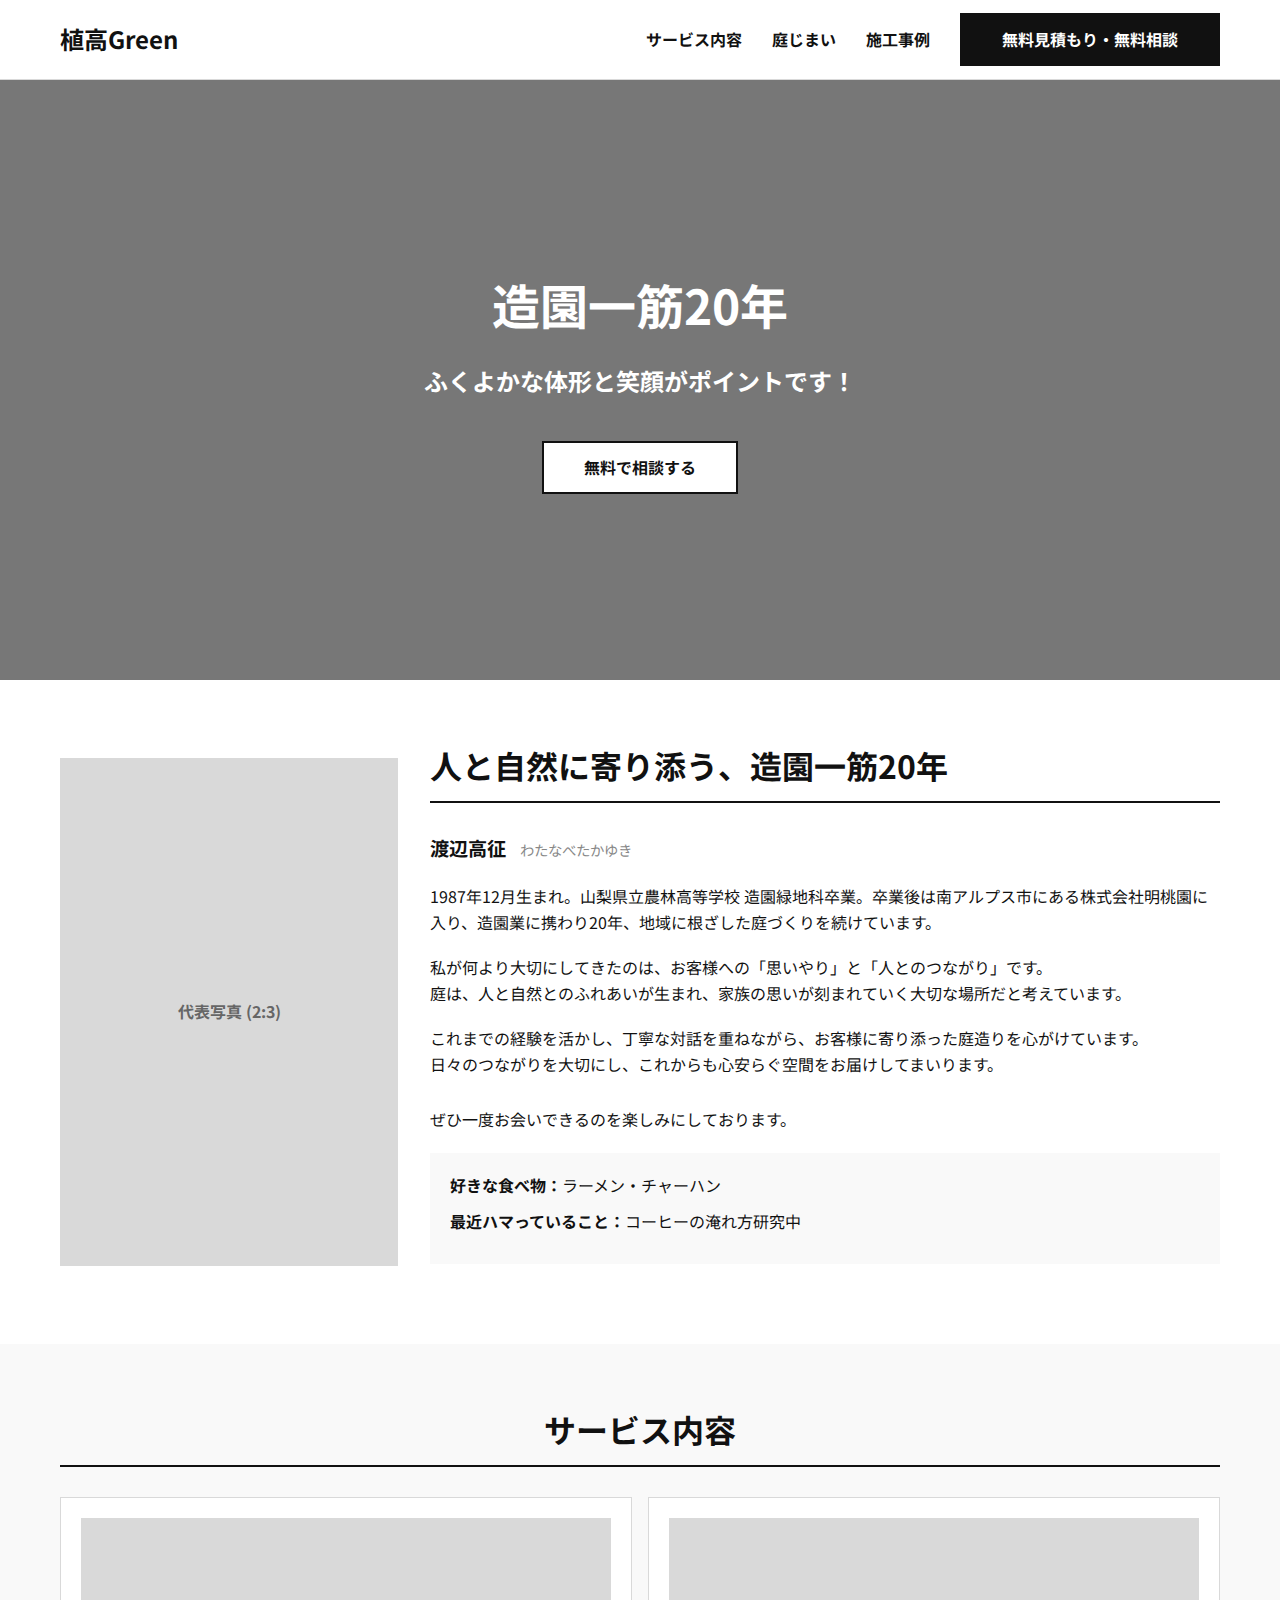
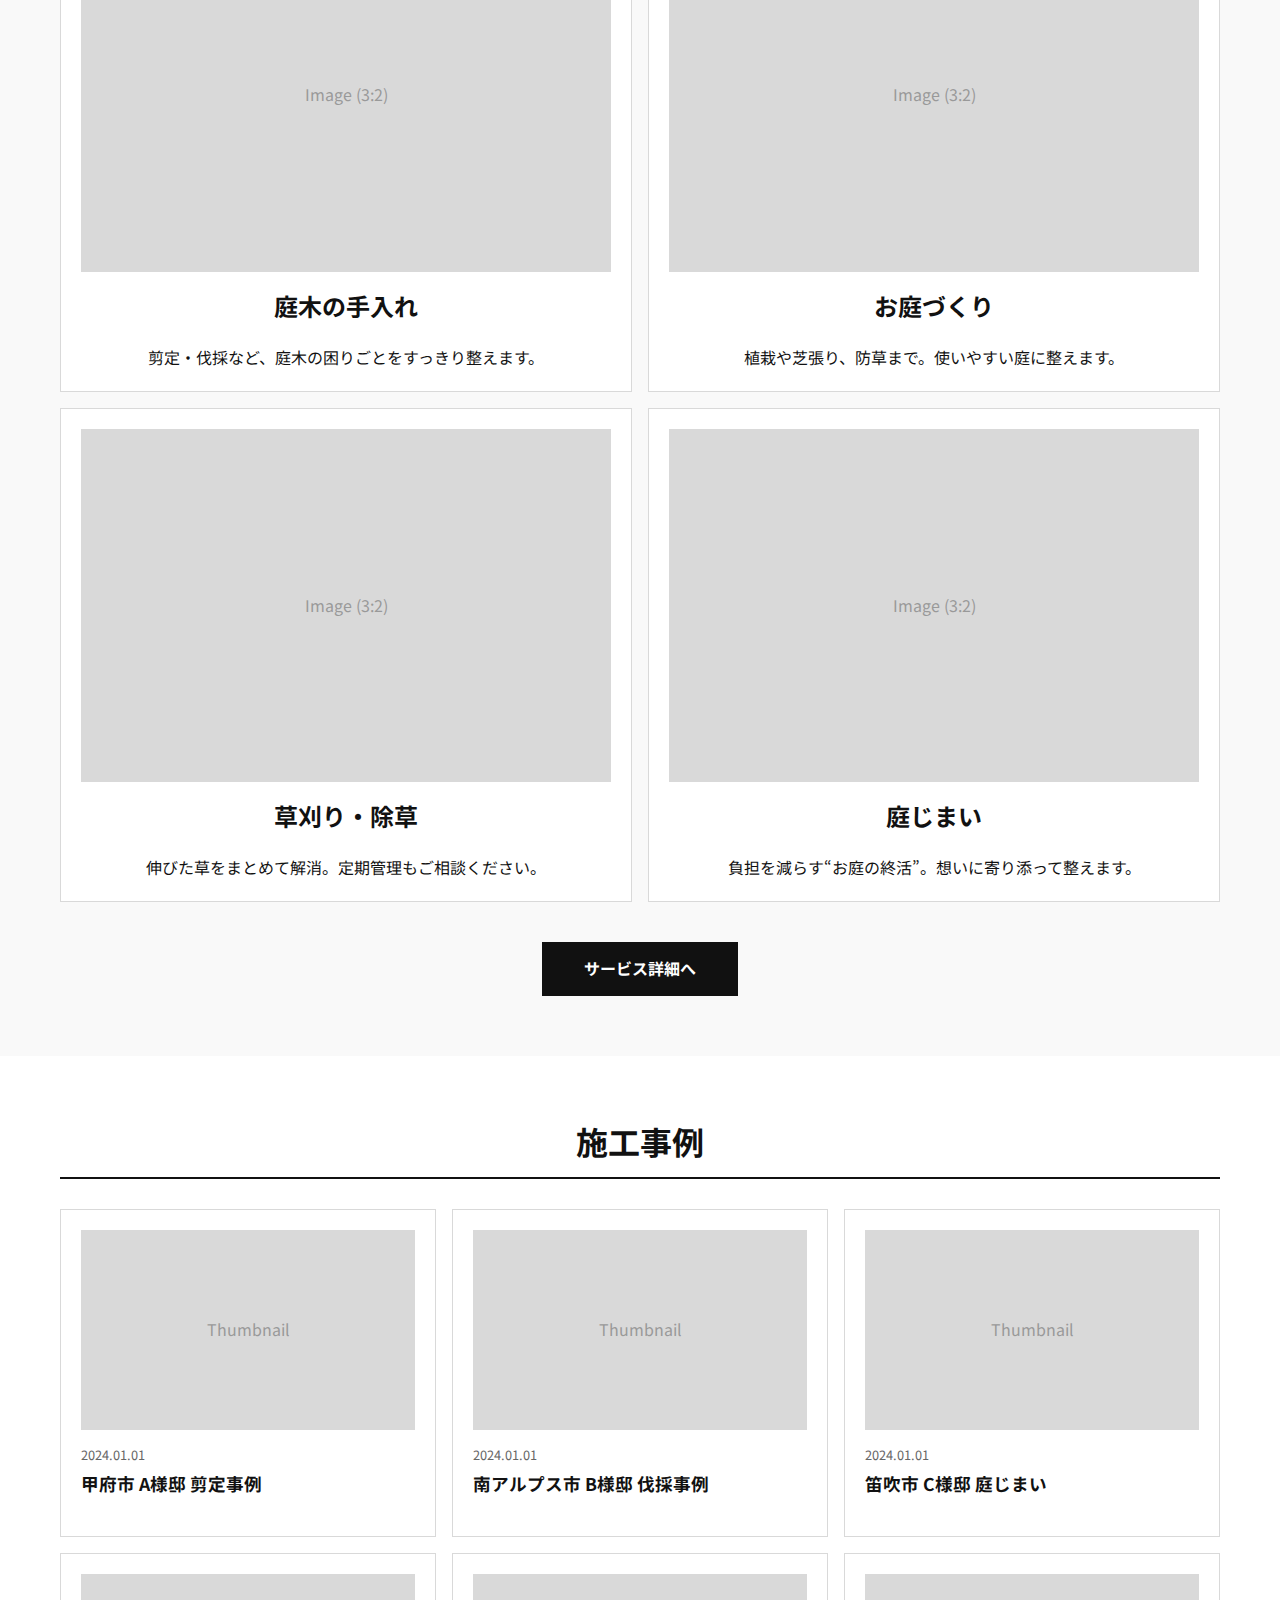
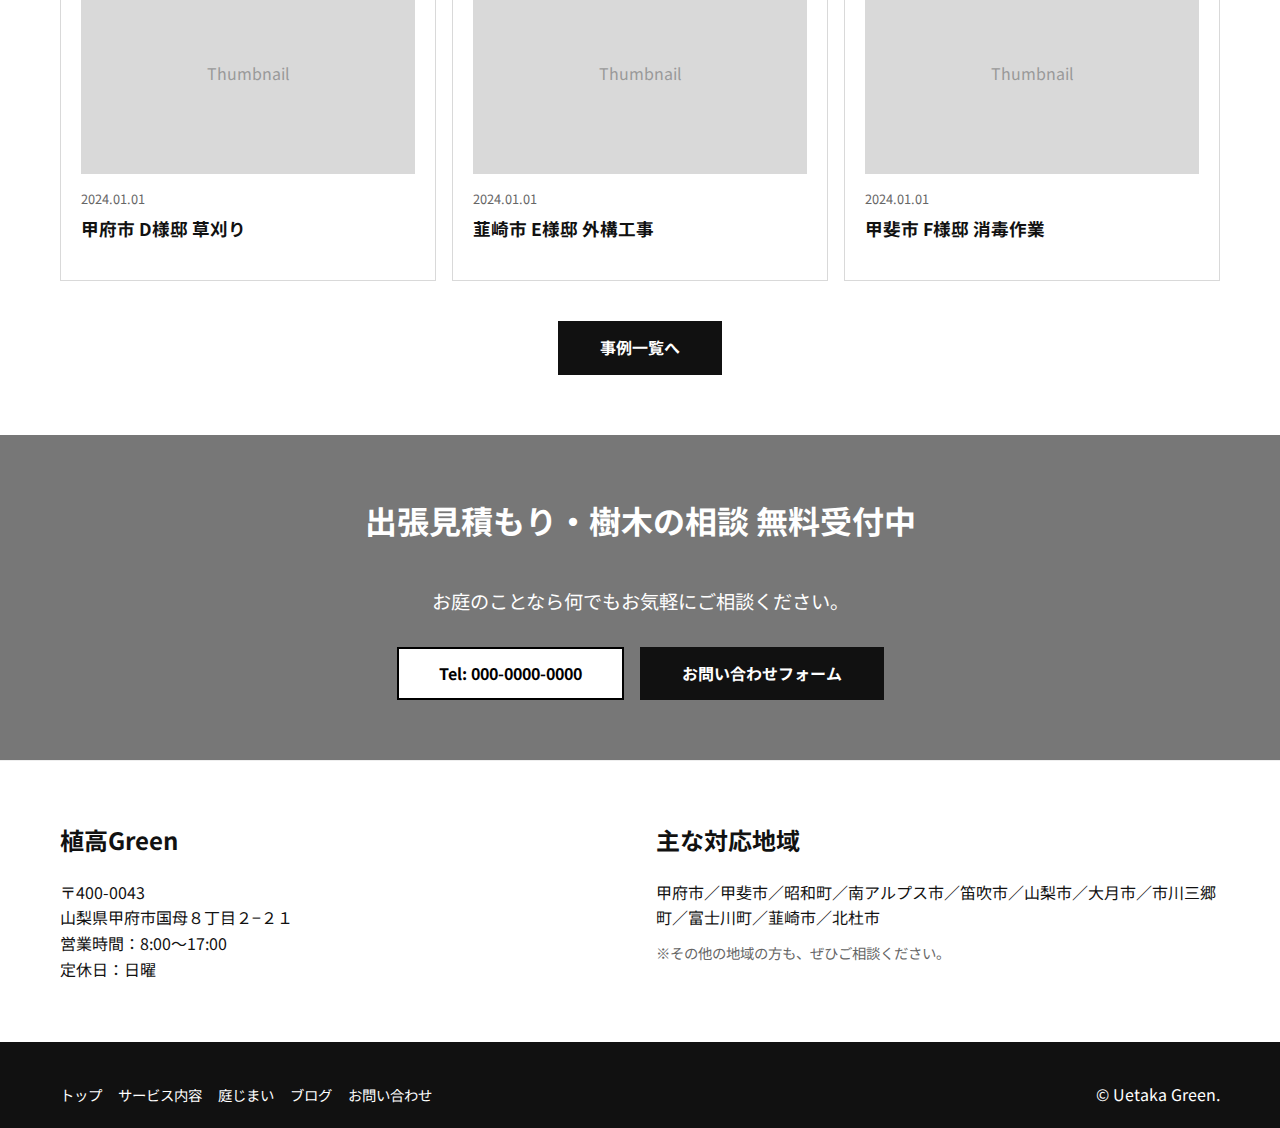
<file: index.html>
<!DOCTYPE html>
<html lang="ja">

<head>
    <meta charset="UTF-8">
    <meta name="viewport" content="width=1200"> <!-- Force Desktop Width -->
    <title>Top | 植高Green Wireframe</title>
    <link rel="stylesheet" href="css/style.css">
    <link rel="preconnect" href="https://fonts.googleapis.com">
    <link rel="preconnect" href="https://fonts.gstatic.com" crossorigin>
    <link href="https://fonts.googleapis.com/css2?family=Noto+Sans+JP:wght@400;700&display=swap" rel="stylesheet">
</head>

<body>

    <!-- Header -->
    <header class="header">
        <div class="container flex justify-between items-center" style="width: 100%;">
            <div class="logo">
                <a href="index.html" style="font-size: 24px; font-weight: 700;">植高Green</a>
            </div>
            <nav class="nav">
                <ul class="flex items-center">
                    <li><a href="services.html">サービス内容</a></li>
                    <li><a href="garden-closing.html">庭じまい</a></li>
                    <li><a href="blog.html">施工事例</a></li>

                    <li>
                        <a href="contact.html" class="btn">無料見積もり・無料相談</a>
                    </li>
                </ul>
            </nav>
        </div>
    </header>

    <!-- Main Visual -->
    <section class="mv placeholder-box"
        style="height: 600px; background-color: #777; color: #FFF; flex-direction: column;">
        <h1 style="font-size: 3rem; margin-bottom: 20px;">造園一筋20年</h1>
        <p style="font-size: 1.5rem; margin-bottom: 40px;">ふくよかな体形と笑顔がポイントです！</p>
        <div class="flex gap-4">
            <a href="contact.html" class="btn btn-secondary">無料で相談する</a>
        </div>
    </section>

    <!-- Greeting / Intro -->
    <section class="section">
        <div class="container">
            <div class="flex gap-8 items-center">
                <!-- Aspect Ratio 2:3 for Image -->
                <div class="placeholder-box" style="width: 30%; aspect-ratio: 2/3;">
                    代表写真 (2:3)
                </div>
                <div style="width: 70%;">
                    <h2>人と自然に寄り添う、造園一筋20年</h2>
                    <p style="font-weight: bold; font-size: 1.2rem; margin-bottom: 20px;">渡辺高征 <span
                            style="font-size: 0.9rem; color: #888; font-weight: normal; margin-left: 10px;">わたなべたかゆき</span>
                    </p>

                    <p style="margin-bottom: 20px;">
                        1987年12月生まれ。山梨県立農林高等学校 造園緑地科卒業。卒業後は南アルプス市にある株式会社明桃園に入り、造園業に携わり20年、地域に根ざした庭づくりを続けています。
                    </p>
                    <p style="margin-bottom: 20px;">
                        私が何より大切にしてきたのは、お客様への「思いやり」と「人とのつながり」です。<br>
                        庭は、人と自然とのふれあいが生まれ、家族の思いが刻まれていく大切な場所だと考えています。
                    </p>
                    <p style="margin-bottom: 30px;">
                        これまでの経験を活かし、丁寧な対話を重ねながら、お客様に寄り添った庭造りを心がけています。<br>
                        日々のつながりを大切にし、これからも心安らぐ空間をお届けしてまいります。
                    </p>

                    <p style="margin-bottom: 20px;">ぜひ一度お会いできるのを楽しみにしております。</p>

                    <div style="background: #f9f9f9; padding: 20px; margin-bottom: 20px;">
                        <ul style="list-style: none; padding: 0;">
                            <li style="margin-bottom: 10px;"><strong>好きな食べ物：</strong>ラーメン・チャーハン</li>
                            <li style="margin-bottom: 10px;"><strong>最近ハマっていること：</strong>コーヒーの淹れ方研究中</li>
                        </ul>
                    </div>
                </div>
            </div>
        </div>
    </section>

    <!-- Services -->
    <section class="section bg-light">
        <div class="container">
            <h2 class="text-center">サービス内容</h2>
            <!-- Changed to 2 columns -->
            <div class="grid gap-4" style="grid-template-columns: repeat(2, 1fr);">
                <!-- Service Card 1 -->
                <div class="card">
                    <div class="card-img" style="height: auto; aspect-ratio: 3/2;">Image (3:2)</div>
                    <h3 class="text-center">庭木の手入れ</h3>
                    <p class="text-center">剪定・伐採など、庭木の困りごとをすっきり整えます。</p>
                </div>
                <!-- Service Card 2 -->
                <div class="card">
                    <div class="card-img" style="height: auto; aspect-ratio: 3/2;">Image (3:2)</div>
                    <h3 class="text-center">お庭づくり</h3>
                    <p class="text-center">植栽や芝張り、防草まで。使いやすい庭に整えます。</p>
                </div>
                <!-- Service Card 3 -->
                <div class="card">
                    <div class="card-img" style="height: auto; aspect-ratio: 3/2;">Image (3:2)</div>
                    <h3 class="text-center">草刈り・除草</h3>
                    <p class="text-center">伸びた草をまとめて解消。定期管理もご相談ください。</p>
                </div>
                <!-- Service Card 4 -->
                <div class="card">
                    <div class="card-img" style="height: auto; aspect-ratio: 3/2;">Image (3:2)</div>
                    <h3 class="text-center">庭じまい</h3>
                    <p class="text-center">負担を減らす“お庭の終活”。想いに寄り添って整えます。</p>
                </div>
            </div>
            <div class="text-center" style="margin-top: 40px;">
                <a href="services.html" class="btn">サービス詳細へ</a>
            </div>
        </div>
    </section>

    <!-- Cases -->
    <section class="section">
        <div class="container">
            <h2 class="text-center">施工事例</h2>
            <div class="grid gap-4" style="grid-template-columns: repeat(3, 1fr);">
                <!-- Post Card 1 -->
                <div class="card">
                    <div class="card-img">Thumbnail</div>
                    <div style="font-size: 0.8rem; color: #666; margin-bottom: 5px;">2024.01.01</div>
                    <h4 style="font-size: 1.1rem;">甲府市 A様邸 剪定事例</h4>
                </div>
                <!-- Post Card 2 -->
                <div class="card">
                    <div class="card-img">Thumbnail</div>
                    <div style="font-size: 0.8rem; color: #666; margin-bottom: 5px;">2024.01.01</div>
                    <h4 style="font-size: 1.1rem;">南アルプス市 B様邸 伐採事例</h4>
                </div>
                <!-- Post Card 3 -->
                <div class="card">
                    <div class="card-img">Thumbnail</div>
                    <div style="font-size: 0.8rem; color: #666; margin-bottom: 5px;">2024.01.01</div>
                    <h4 style="font-size: 1.1rem;">笛吹市 C様邸 庭じまい</h4>
                </div>
                <!-- Post Card 4 -->
                <div class="card">
                    <div class="card-img">Thumbnail</div>
                    <div style="font-size: 0.8rem; color: #666; margin-bottom: 5px;">2024.01.01</div>
                    <h4 style="font-size: 1.1rem;">甲府市 D様邸 草刈り</h4>
                </div>
                <!-- Post Card 5 -->
                <div class="card">
                    <div class="card-img">Thumbnail</div>
                    <div style="font-size: 0.8rem; color: #666; margin-bottom: 5px;">2024.01.01</div>
                    <h4 style="font-size: 1.1rem;">韮崎市 E様邸 外構工事</h4>
                </div>
                <!-- Post Card 6 -->
                <div class="card">
                    <div class="card-img">Thumbnail</div>
                    <div style="font-size: 0.8rem; color: #666; margin-bottom: 5px;">2024.01.01</div>
                    <h4 style="font-size: 1.1rem;">甲斐市 F様邸 消毒作業</h4>
                </div>
            </div>
            <div class="text-center" style="margin-top: 40px;">
                <a href="blog.html" class="btn">事例一覧へ</a>
            </div>
        </div>
    </section>

    <!-- Bottom CTA -->
    <section class="section bg-cta text-center">
        <div class="container">
            <h2 style="border: none;">出張見積もり・樹木の相談 無料受付中</h2>
            <p style="margin-bottom: 30px; font-size: 1.2rem;">お庭のことなら何でもお気軽にご相談ください。</p>
            <div class="flex justify-center gap-4">
                <a href="tel:000-0000-0000" class="btn"
                    style="background: white; color: black; border: 2px solid black;">Tel: 000-0000-0000</a>
                <a href="contact.html" class="btn">お問い合わせフォーム</a>
            </div>
        </div>
    </section>

    <!-- Footer Pre-block -->
    <section class="section" style="border-top: 1px solid #eee;">
        <div class="container flex gap-8">
            <div style="width: 50%;">
                <h3>植高Green</h3>
                <p>
                    〒400-0043<br>
                    山梨県甲府市国母８丁目２−２１<br>
                    営業時間：8:00〜17:00<br>
                    定休日：日曜
                </p>
            </div>
            <div style="width: 50%;">
                <h3>主な対応地域</h3>
                <p>
                    甲府市／甲斐市／昭和町／南アルプス市／笛吹市／山梨市／大月市／市川三郷町／富士川町／韮崎市／北杜市
                </p>
                <p style="margin-top: 10px; font-size: 0.9rem; color: #666;">
                    ※その他の地域の方も、ぜひご相談ください。
                </p>
            </div>
        </div>
    </section>

    <!-- Footer -->
    <footer class="footer">
        <div class="container flex justify-between items-center">
            <div class="footer-nav">
                <ul class="flex gap-4" style="font-size: 0.9rem;">
                    <li><a href="index.html">トップ</a></li>
                    <li><a href="services.html">サービス内容</a></li>
                    <li><a href="garden-closing.html">庭じまい</a></li>
                    <li><a href="blog.html">ブログ</a></li>
                    <li><a href="contact.html">お問い合わせ</a></li>
                </ul>
            </div>
            <div class="copyright">
                &copy; Uetaka Green.
            </div>
        </div>
    </footer>

</body>

</html>
</file>
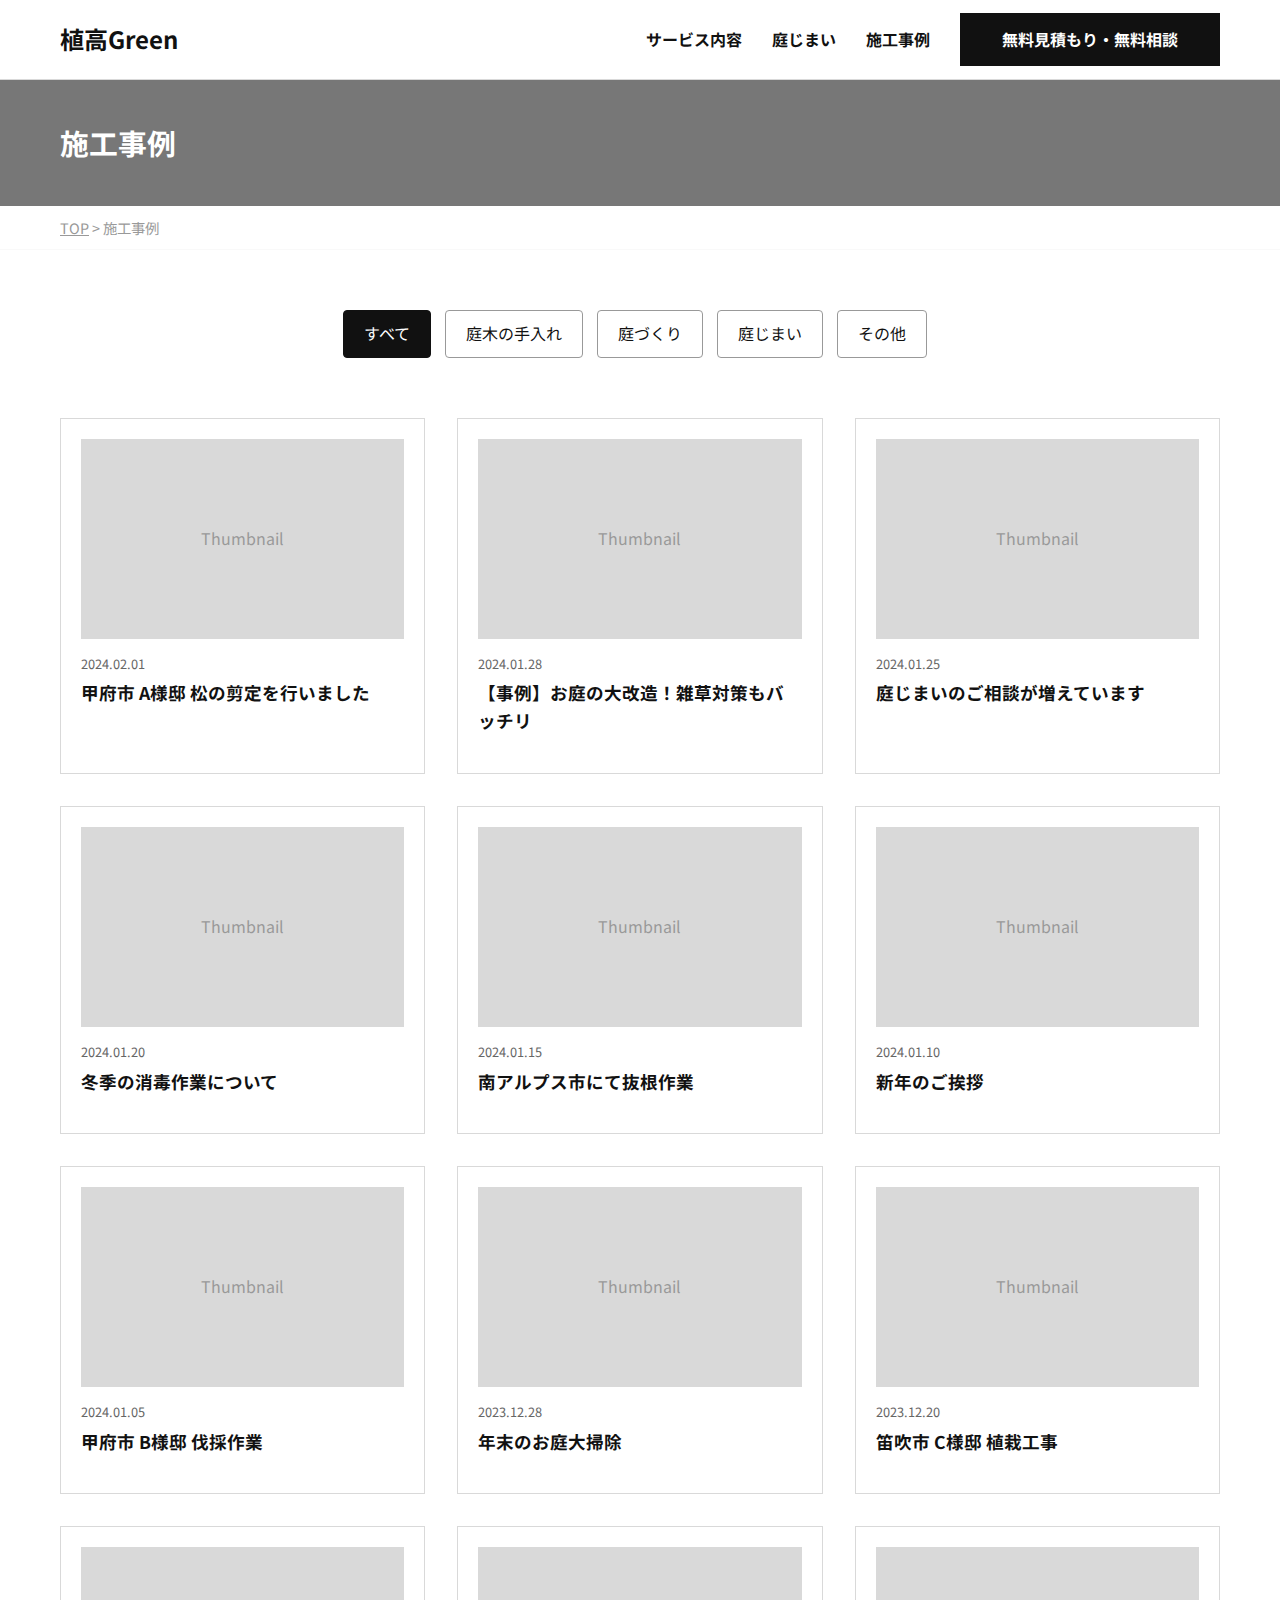
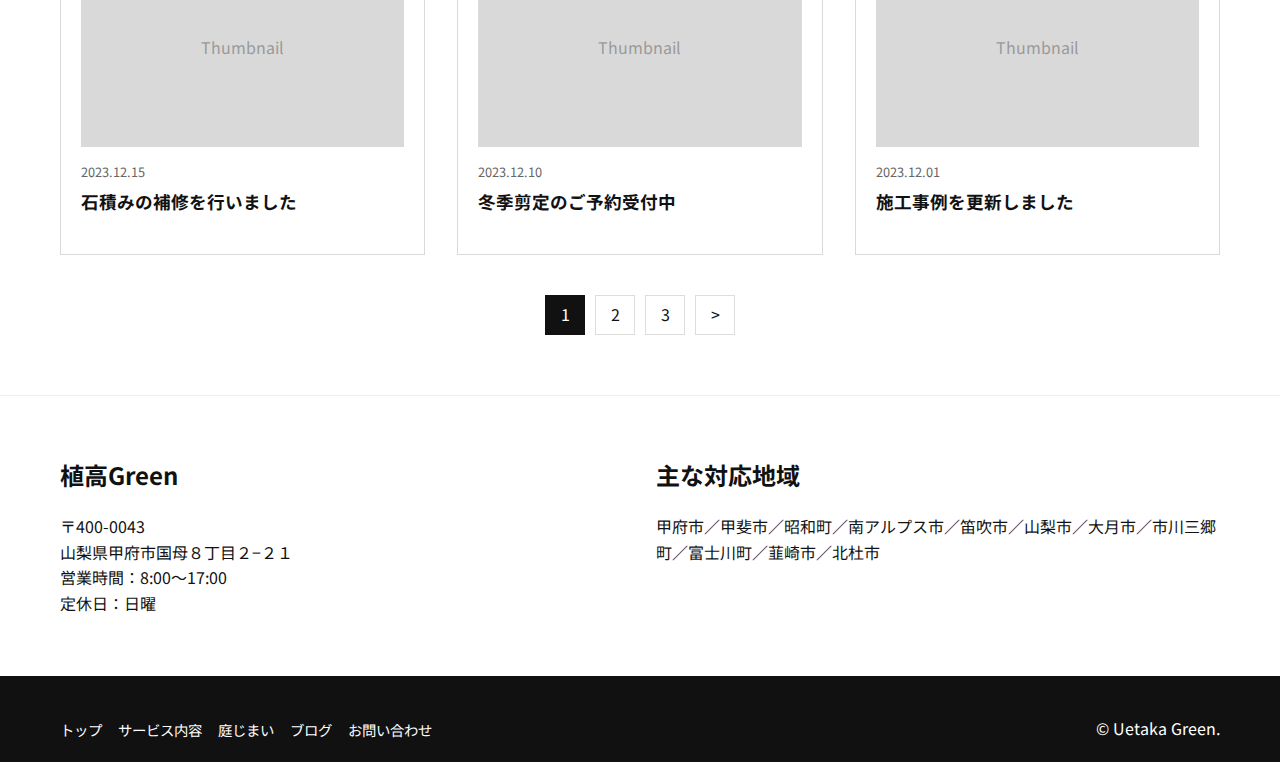
<file: blog.html>
<!DOCTYPE html>
<html lang="ja">

<head>
    <meta charset="UTF-8">
    <meta name="viewport" content="width=1200">
    <title>施工事例 | 植高Green Wireframe</title>
    <link rel="stylesheet" href="css/style.css">
    <link rel="preconnect" href="https://fonts.googleapis.com">
    <link rel="preconnect" href="https://fonts.gstatic.com" crossorigin>
    <link href="https://fonts.googleapis.com/css2?family=Noto+Sans+JP:wght@400;700&display=swap" rel="stylesheet">
    <style>
        .category-tab {
            display: inline-block;
            padding: 10px 20px;
            border: 1px solid #999;
            margin-right: 10px;
            cursor: pointer;
            border-radius: 4px;
            /* Slight roundness for buttons */
        }

        .category-tab.active {
            background-color: #111;
            color: #FFF;
            border-color: #111;
        }

        .pagination {
            display: flex;
            justify-content: center;
            gap: 10px;
            margin-top: 40px;
        }

        .page-item {
            display: flex;
            align-items: center;
            justify-content: center;
            width: 40px;
            height: 40px;
            border: 1px solid #ddd;
            cursor: pointer;
        }

        .page-item.active {
            background-color: #111;
            color: #fff;
            border-color: #111;
        }
    </style>
</head>

<body>

    <!-- Header -->
    <header class="header">
        <div class="container flex justify-between items-center" style="width: 100%;">
            <div class="logo">
                <a href="index.html" style="font-size: 24px; font-weight: 700;">植高Green</a>
            </div>
            <nav class="nav">
                <ul class="flex items-center">
                    <li><a href="services.html">サービス内容</a></li>
                    <li><a href="garden-closing.html">庭じまい</a></li>
                    <li><a href="blog.html">施工事例</a></li>

                    <li>
                        <a href="contact.html" class="btn">無料見積もり・無料相談</a>
                    </li>
                </ul>
            </nav>
        </div>
    </header>

    <!-- Page Title -->
    <section class="section bg-cta page-title" style="padding: 40px 0;">
        <div class="container">
            <h1 style="margin-bottom: 0;">施工事例</h1>
        </div>
    </section>

    <!-- Breadcrumbs -->
    <div class="breadcrumbs">
        <div class="container">
            <a href="index.html">TOP</a> &gt; 施工事例
        </div>
    </div>

    <!-- Category Tabs -->
    <section class="section" style="padding-bottom: 0;">
        <div class="container text-center">
            <a href="#" class="category-tab active">すべて</a>
            <a href="#" class="category-tab">庭木の手入れ</a>
            <a href="#" class="category-tab">庭づくり</a>
            <a href="#" class="category-tab">庭じまい</a>
            <a href="#" class="category-tab">その他</a>
        </div>
    </section>

    <!-- Post List -->
    <section class="section">
        <div class="container">
            <div class="grid gap-8" style="grid-template-columns: repeat(3, 1fr);">
                <!-- Post 1 -->
                <div class="card">
                    <div class="card-img">Thumbnail</div>
                    <div style="font-size: 0.8rem; color: #666; margin-bottom: 5px;">2024.02.01</div>
                    <h4 style="font-size: 1.1rem;">甲府市 A様邸 松の剪定を行いました</h4>
                </div>
                <!-- Post 2 -->
                <div class="card">
                    <div class="card-img">Thumbnail</div>
                    <div style="font-size: 0.8rem; color: #666; margin-bottom: 5px;">2024.01.28</div>
                    <h4 style="font-size: 1.1rem;">【事例】お庭の大改造！雑草対策もバッチリ</h4>
                </div>
                <!-- Post 3 -->
                <div class="card">
                    <div class="card-img">Thumbnail</div>
                    <div style="font-size: 0.8rem; color: #666; margin-bottom: 5px;">2024.01.25</div>
                    <h4 style="font-size: 1.1rem;">庭じまいのご相談が増えています</h4>
                </div>
                <!-- Post 4 -->
                <div class="card">
                    <div class="card-img">Thumbnail</div>
                    <div style="font-size: 0.8rem; color: #666; margin-bottom: 5px;">2024.01.20</div>
                    <h4 style="font-size: 1.1rem;">冬季の消毒作業について</h4>
                </div>
                <!-- Post 5 -->
                <div class="card">
                    <div class="card-img">Thumbnail</div>
                    <div style="font-size: 0.8rem; color: #666; margin-bottom: 5px;">2024.01.15</div>
                    <h4 style="font-size: 1.1rem;">南アルプス市にて抜根作業</h4>
                </div>
                <!-- Post 6 -->
                <div class="card">
                    <div class="card-img">Thumbnail</div>
                    <div style="font-size: 0.8rem; color: #666; margin-bottom: 5px;">2024.01.10</div>
                    <h4 style="font-size: 1.1rem;">新年のご挨拶</h4>
                </div>
                <!-- Post 7 -->
                <div class="card">
                    <div class="card-img">Thumbnail</div>
                    <div style="font-size: 0.8rem; color: #666; margin-bottom: 5px;">2024.01.05</div>
                    <h4 style="font-size: 1.1rem;">甲府市 B様邸 伐採作業</h4>
                </div>
                <!-- Post 8 -->
                <div class="card">
                    <div class="card-img">Thumbnail</div>
                    <div style="font-size: 0.8rem; color: #666; margin-bottom: 5px;">2023.12.28</div>
                    <h4 style="font-size: 1.1rem;">年末のお庭大掃除</h4>
                </div>
                <!-- Post 9 -->
                <div class="card">
                    <div class="card-img">Thumbnail</div>
                    <div style="font-size: 0.8rem; color: #666; margin-bottom: 5px;">2023.12.20</div>
                    <h4 style="font-size: 1.1rem;">笛吹市 C様邸 植栽工事</h4>
                </div>
                <!-- Post 10 -->
                <div class="card">
                    <div class="card-img">Thumbnail</div>
                    <div style="font-size: 0.8rem; color: #666; margin-bottom: 5px;">2023.12.15</div>
                    <h4 style="font-size: 1.1rem;">石積みの補修を行いました</h4>
                </div>
                <!-- Post 11 -->
                <div class="card">
                    <div class="card-img">Thumbnail</div>
                    <div style="font-size: 0.8rem; color: #666; margin-bottom: 5px;">2023.12.10</div>
                    <h4 style="font-size: 1.1rem;">冬季剪定のご予約受付中</h4>
                </div>
                <!-- Post 12 -->
                <div class="card">
                    <div class="card-img">Thumbnail</div>
                    <div style="font-size: 0.8rem; color: #666; margin-bottom: 5px;">2023.12.01</div>
                    <h4 style="font-size: 1.1rem;">施工事例を更新しました</h4>
                </div>
            </div>

            <!-- Pagination -->
            <div class="pagination">
                <div class="page-item active">1</div>
                <div class="page-item">2</div>
                <div class="page-item">3</div>
                <div class="page-item">&gt;</div>
            </div>
        </div>
    </section>

    <!-- Footer Pre-block -->
    <section class="section" style="border-top: 1px solid #eee;">
        <div class="container flex gap-8">
            <div style="width: 50%;">
                <h3>植高Green</h3>
                <p>
                    〒400-0043<br>
                    山梨県甲府市国母８丁目２−２１<br>
                    営業時間：8:00〜17:00<br>
                    定休日：日曜
                </p>
            </div>
            <div style="width: 50%;">
                <h3>主な対応地域</h3>
                <p>
                    甲府市／甲斐市／昭和町／南アルプス市／笛吹市／山梨市／大月市／市川三郷町／富士川町／韮崎市／北杜市
                </p>
            </div>
        </div>
    </section>

    <!-- Footer -->
    <footer class="footer">
        <div class="container flex justify-between items-center">
            <div class="footer-nav">
                <ul class="flex gap-4" style="font-size: 0.9rem;">
                    <li><a href="index.html">トップ</a></li>
                    <li><a href="services.html">サービス内容</a></li>
                    <li><a href="garden-closing.html">庭じまい</a></li>
                    <li><a href="blog.html">ブログ</a></li>
                    <li><a href="contact.html">お問い合わせ</a></li>
                </ul>
            </div>
            <div class="copyright">
                &copy; Uetaka Green.
            </div>
        </div>
    </footer>

</body>

</html>
</file>
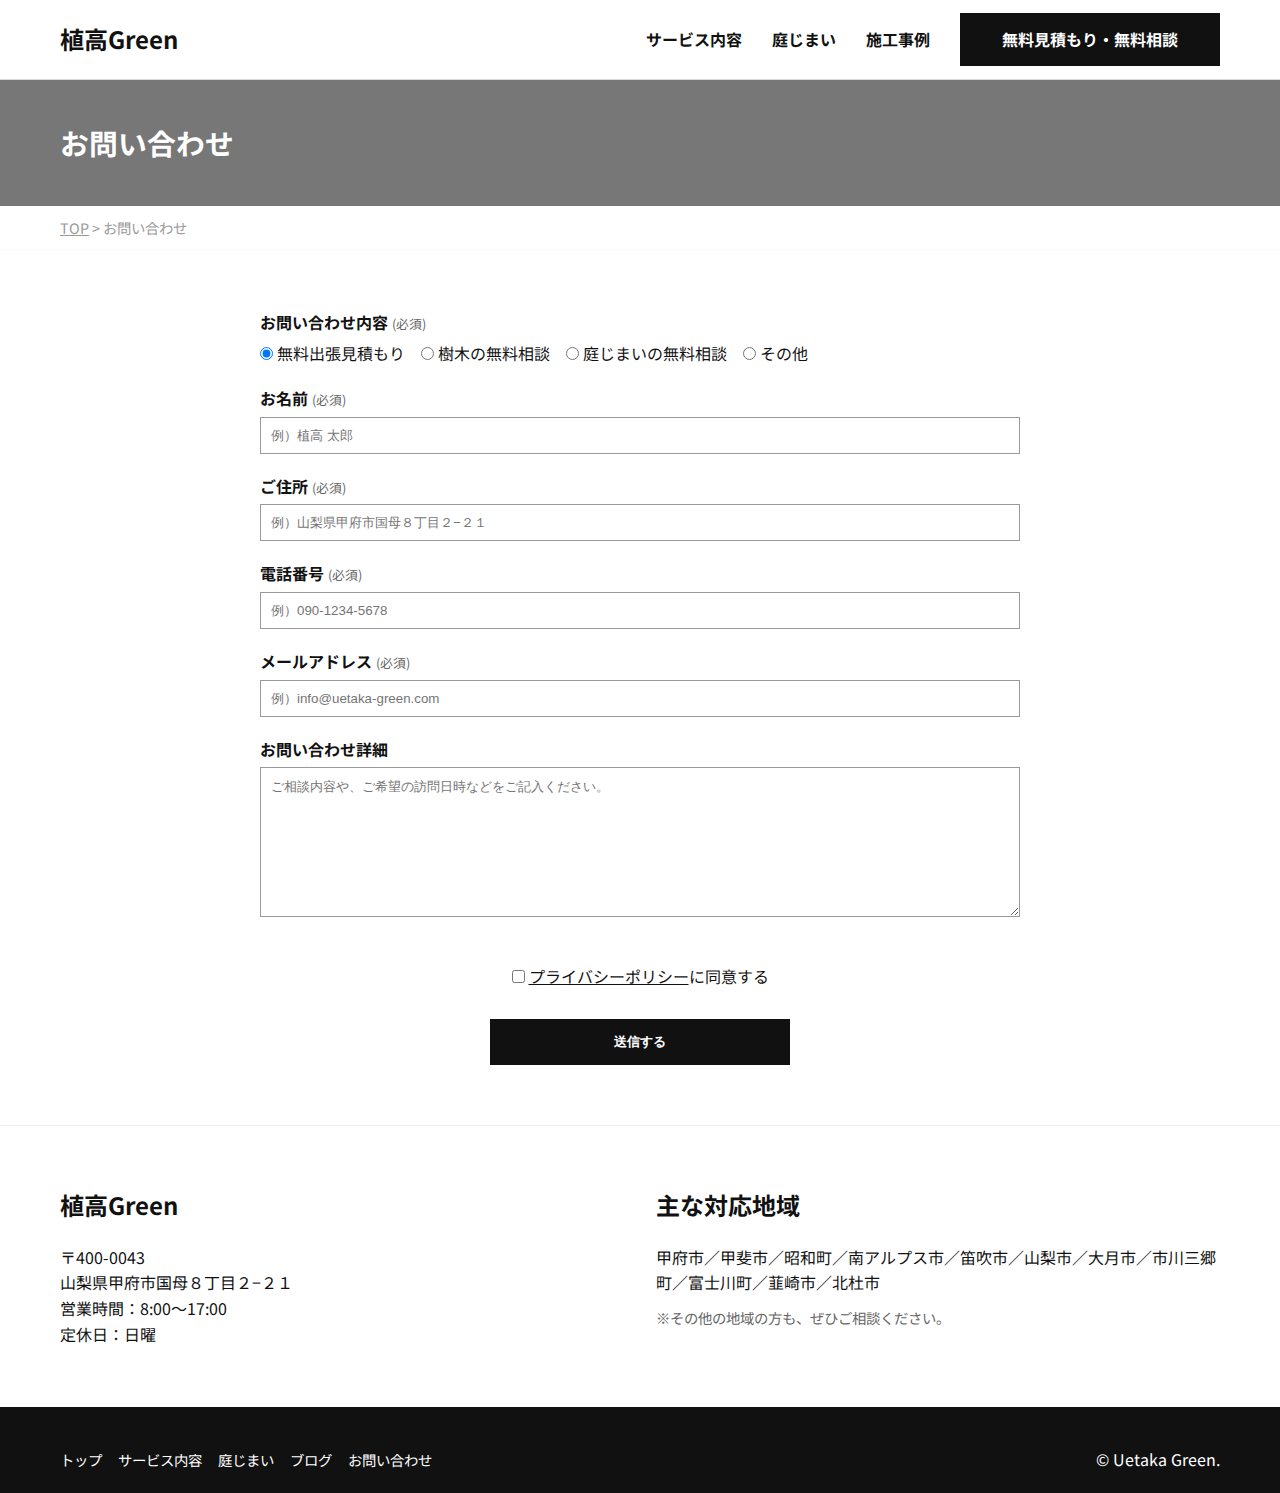
<file: contact.html>
<!DOCTYPE html>
<html lang="ja">

<head>
    <meta charset="UTF-8">
    <meta name="viewport" content="width=1200">
    <title>お問い合わせ | 植高Green Wireframe</title>
    <link rel="stylesheet" href="css/style.css">
    <link rel="preconnect" href="https://fonts.googleapis.com">
    <link rel="preconnect" href="https://fonts.gstatic.com" crossorigin>
    <link href="https://fonts.googleapis.com/css2?family=Noto+Sans+JP:wght@400;700&display=swap" rel="stylesheet">
</head>

<body>

    <!-- Header -->
    <header class="header">
        <div class="container flex justify-between items-center" style="width: 100%;">
            <div class="logo">
                <a href="index.html" style="font-size: 24px; font-weight: 700;">植高Green</a>
            </div>
            <nav class="nav">
                <ul class="flex items-center">
                    <li><a href="services.html">サービス内容</a></li>
                    <li><a href="garden-closing.html">庭じまい</a></li>
                    <li><a href="blog.html">施工事例</a></li>

                    <li>
                        <a href="contact.html" class="btn">無料見積もり・無料相談</a>
                    </li>
                </ul>
            </nav>
        </div>
    </header>

    <!-- Page Title -->
    <section class="section bg-cta page-title" style="padding: 40px 0;">
        <div class="container">
            <h1 style="margin-bottom: 0;">お問い合わせ</h1>
        </div>
    </section>

    <!-- Breadcrumbs -->
    <div class="breadcrumbs">
        <div class="container">
            <a href="index.html">TOP</a> &gt; お問い合わせ
        </div>
    </div>

    <!-- Contact Form -->
    <section class="section">
        <div class="container" style="max-width: 800px;">
            <form action="#" method="post">

                <!-- Use fieldset/legend for better accessibility if needed, but keeping simple for wireframe -->
                <div class="form-group">
                    <label class="form-label">お問い合わせ内容 <span
                            style="color: #666; font-size: 0.8em; font-weight: normal;">(必須)</span></label>
                    <div class="flex gap-4" style="flex-wrap: wrap;">
                        <label><input type="radio" name="subject" value="estimate" checked> 無料出張見積もり</label>
                        <label><input type="radio" name="subject" value="tree-consultation"> 樹木の無料相談</label>
                        <label><input type="radio" name="subject" value="garden-closing"> 庭じまいの無料相談</label>
                        <label><input type="radio" name="subject" value="other"> その他</label>
                    </div>
                </div>

                <div class="form-group">
                    <label class="form-label" for="name">お名前 <span
                            style="color: #666; font-size: 0.8em; font-weight: normal;">(必須)</span></label>
                    <input type="text" id="name" name="name" class="form-input" placeholder="例）植高 太郎">
                </div>

                <div class="form-group">
                    <label class="form-label" for="address">ご住所 <span
                            style="color: #666; font-size: 0.8em; font-weight: normal;">(必須)</span></label>
                    <input type="text" id="address" name="address" class="form-input" placeholder="例）山梨県甲府市国母８丁目２−２１">
                </div>

                <div class="form-group">
                    <label class="form-label" for="tel">電話番号 <span
                            style="color: #666; font-size: 0.8em; font-weight: normal;">(必須)</span></label>
                    <input type="tel" id="tel" name="tel" class="form-input" placeholder="例）090-1234-5678">
                </div>

                <div class="form-group">
                    <label class="form-label" for="email">メールアドレス <span
                            style="color: #666; font-size: 0.8em; font-weight: normal;">(必須)</span></label>
                    <input type="email" id="email" name="email" class="form-input"
                        placeholder="例）info@uetaka-green.com">
                </div>

                <div class="form-group">
                    <label class="form-label" for="message">お問い合わせ詳細</label>
                    <textarea id="message" name="message" class="form-textarea"
                        placeholder="ご相談内容や、ご希望の訪問日時などをご記入ください。"></textarea>
                </div>

                <div class="form-group" style="margin-top: 40px; text-align: center;">
                    <label>
                        <input type="checkbox" name="privacy" required>
                        <a href="#" style="text-decoration: underline;">プライバシーポリシー</a>に同意する
                    </label>
                </div>

                <div class="text-center" style="margin-top: 30px;">
                    <button type="submit" class="btn" style="width: 300px;">送信する</button>
                </div>

            </form>
        </div>
    </section>

    <!-- Footer Pre-block -->
    <section class="section" style="border-top: 1px solid #eee;">
        <div class="container flex gap-8">
            <div style="width: 50%;">
                <h3>植高Green</h3>
                <p>
                    〒400-0043<br>
                    山梨県甲府市国母８丁目２−２１<br>
                    営業時間：8:00〜17:00<br>
                    定休日：日曜
                </p>
            </div>
            <div style="width: 50%;">
                <h3>主な対応地域</h3>
                <p>
                    甲府市／甲斐市／昭和町／南アルプス市／笛吹市／山梨市／大月市／市川三郷町／富士川町／韮崎市／北杜市
                </p>
                <p style="margin-top: 10px; font-size: 0.9rem; color: #666;">
                    ※その他の地域の方も、ぜひご相談ください。
                </p>
            </div>
        </div>
    </section>

    <!-- Footer -->
    <footer class="footer">
        <div class="container flex justify-between items-center">
            <div class="footer-nav">
                <ul class="flex gap-4" style="font-size: 0.9rem;">
                    <li><a href="index.html">トップ</a></li>
                    <li><a href="services.html">サービス内容</a></li>
                    <li><a href="garden-closing.html">庭じまい</a></li>
                    <li><a href="blog.html">ブログ</a></li>
                    <li><a href="contact.html">お問い合わせ</a></li>
                </ul>
            </div>
            <div class="copyright">
                &copy; Uetaka Green.
            </div>
        </div>
    </footer>

</body>

</html>
</file>
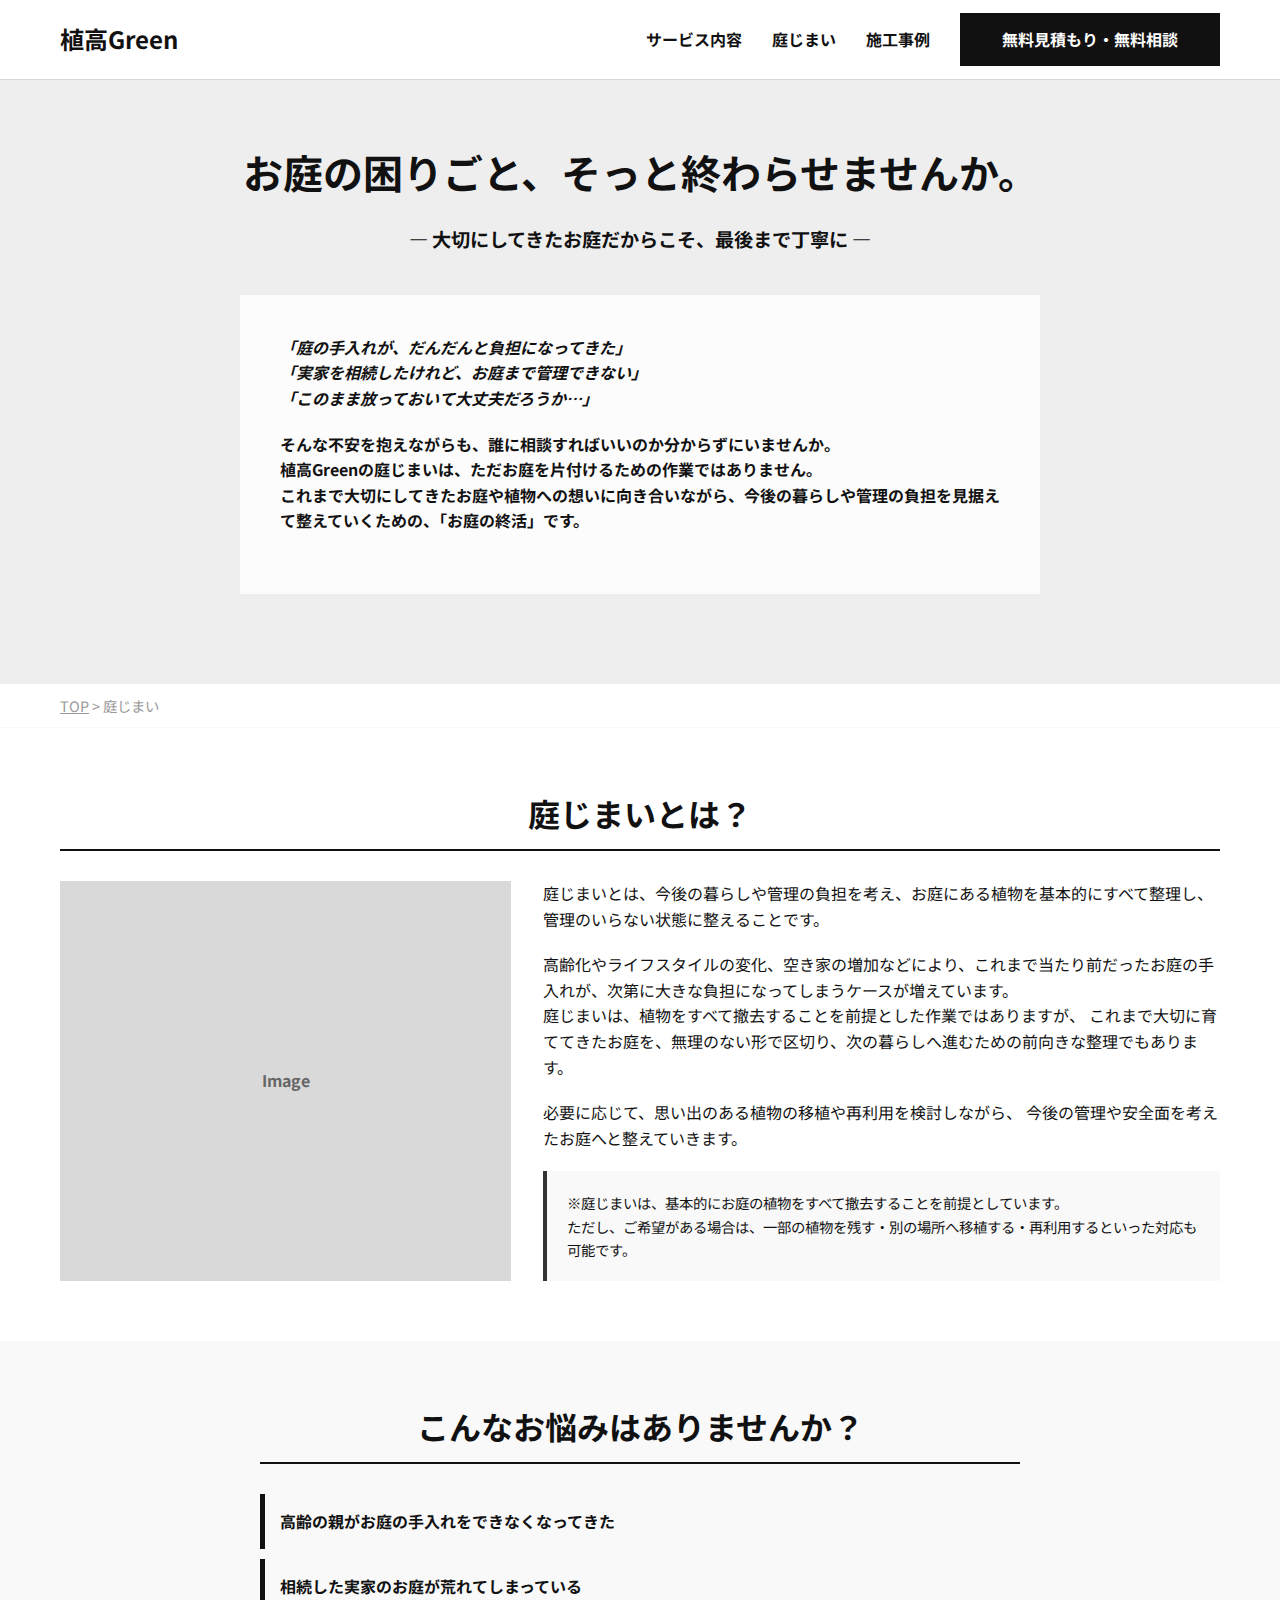
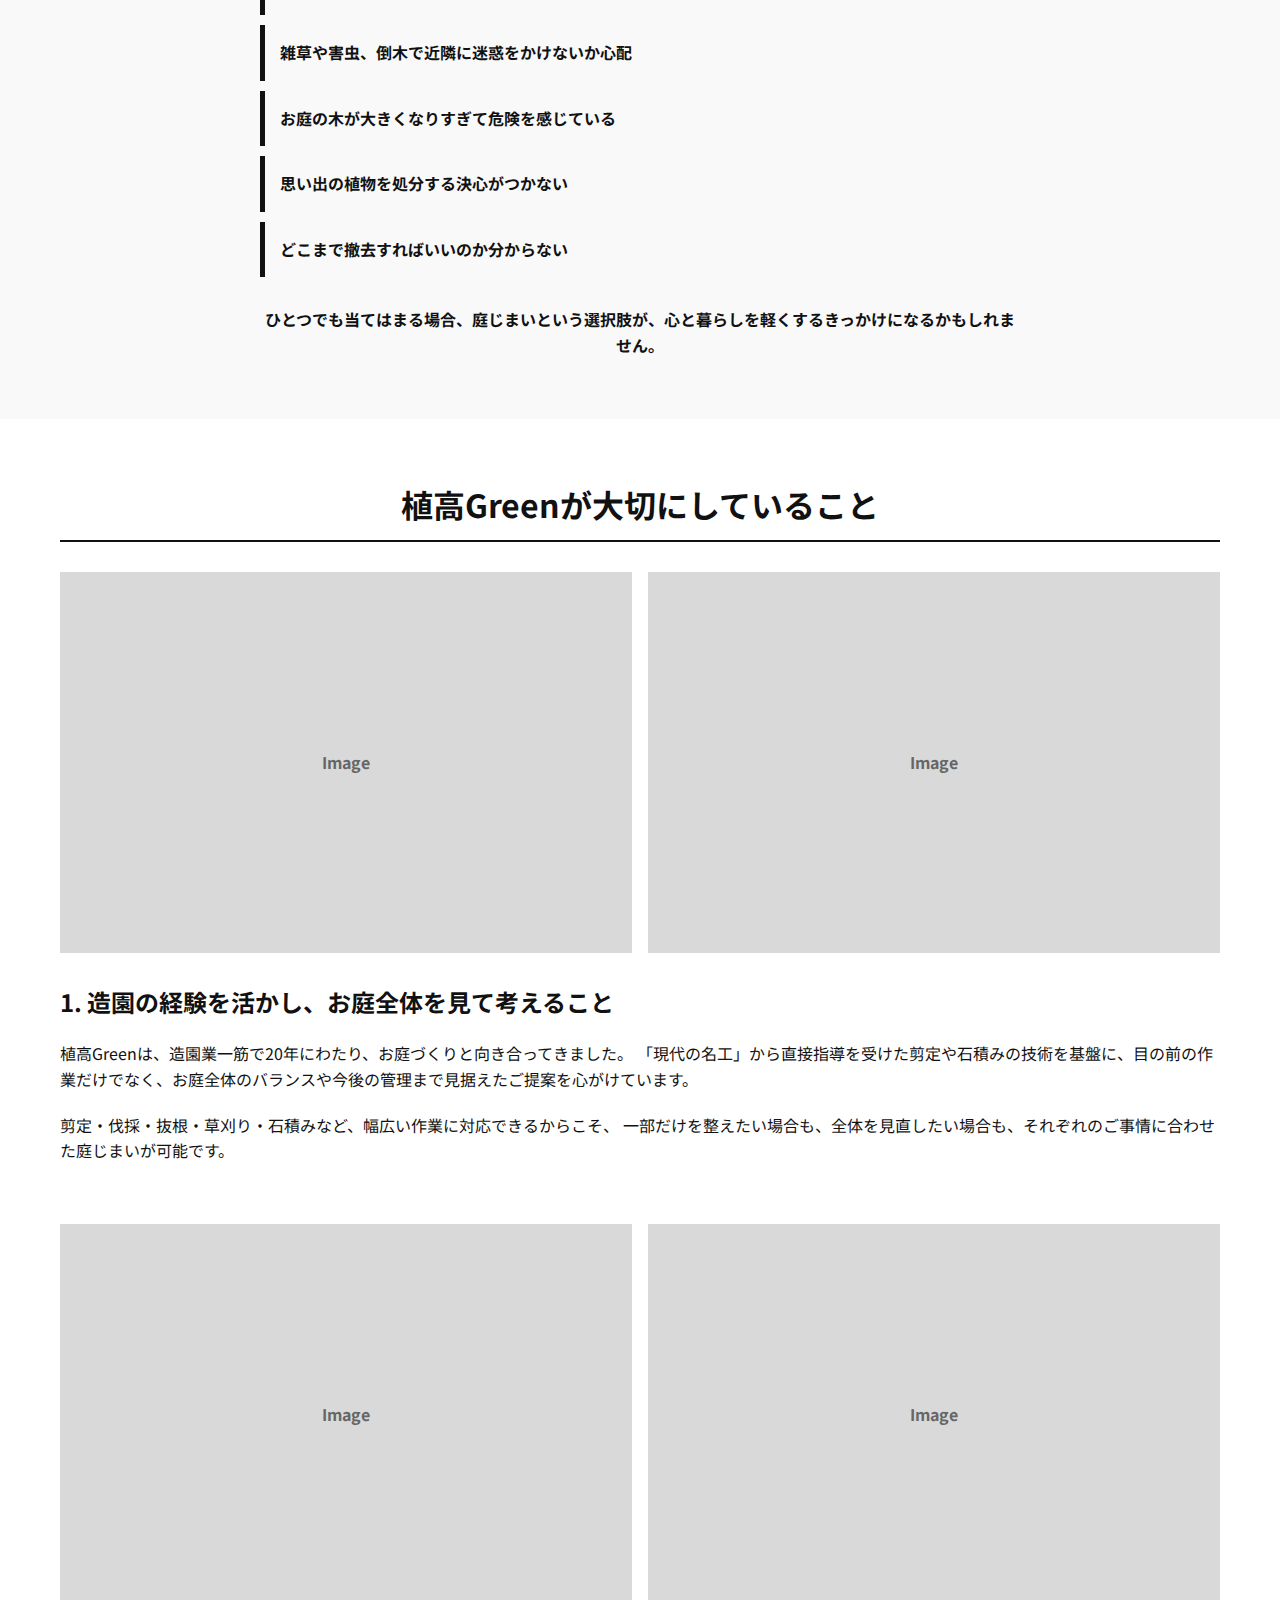
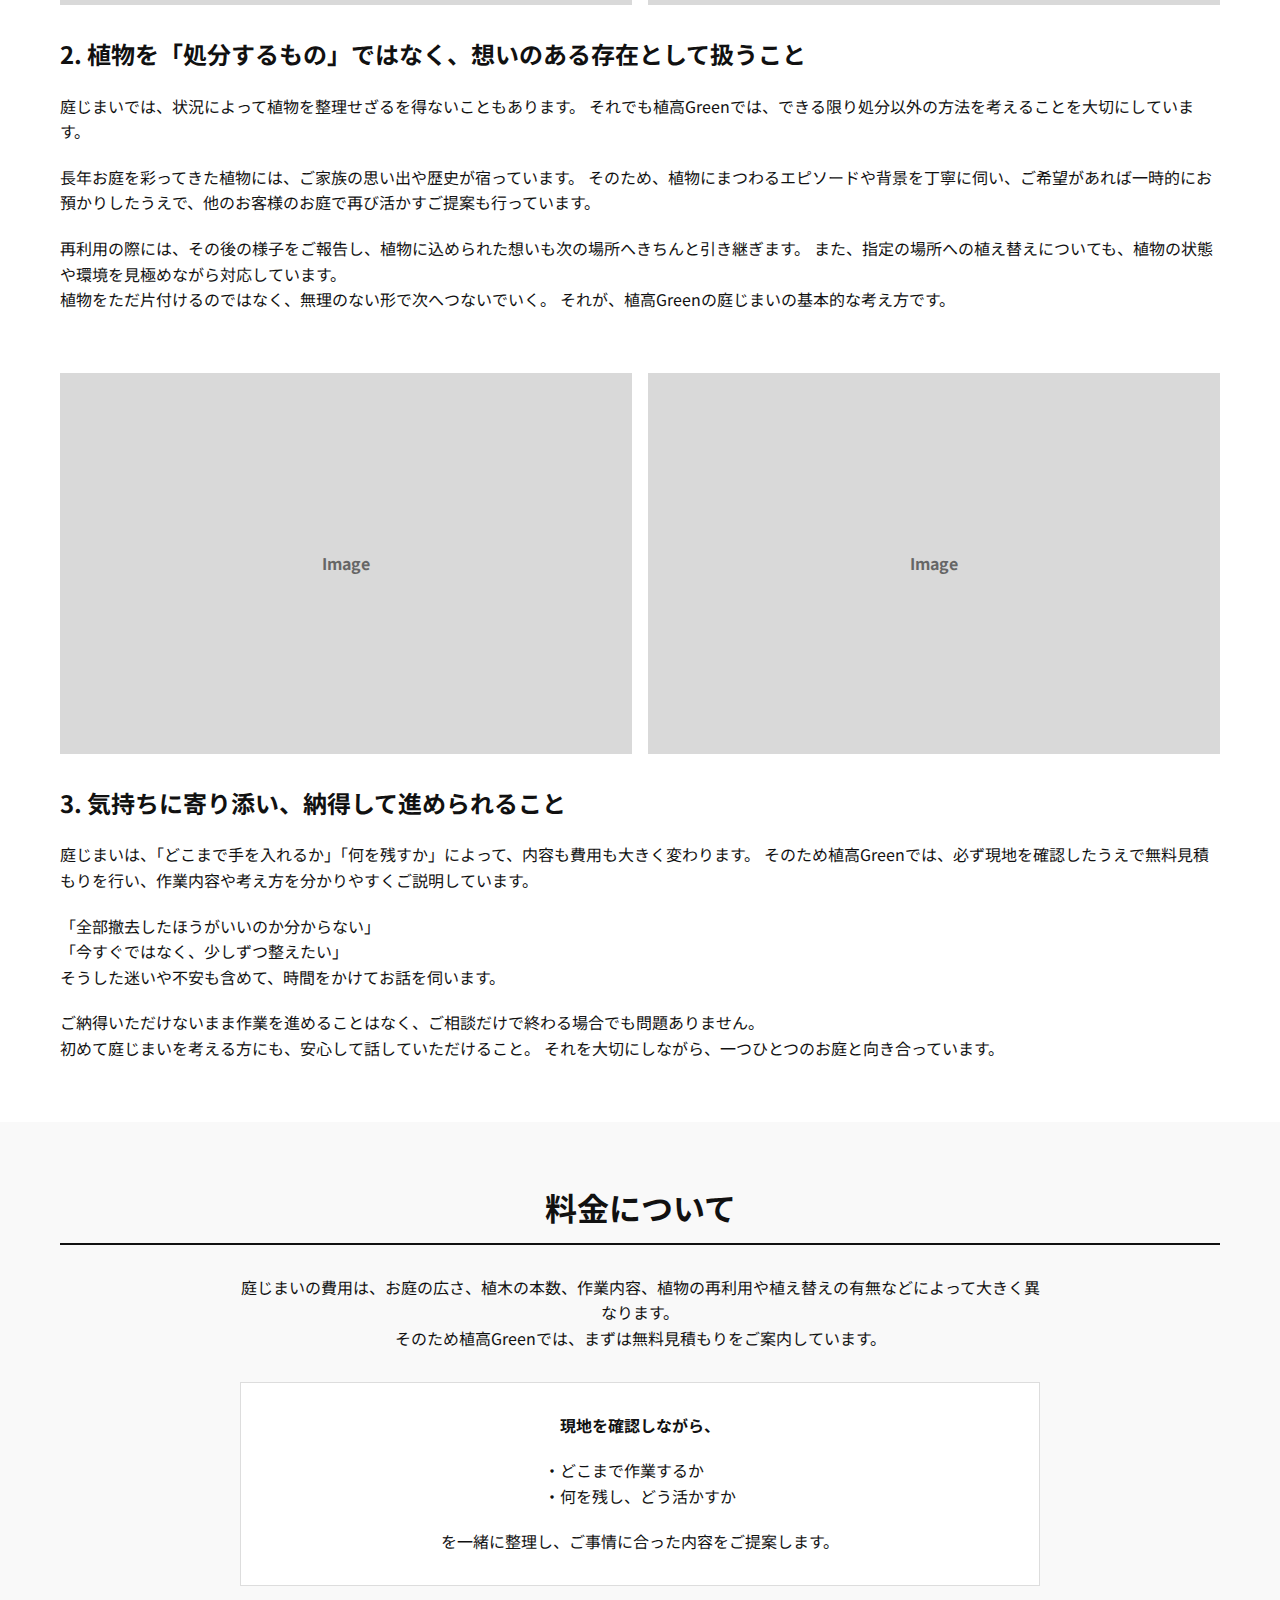
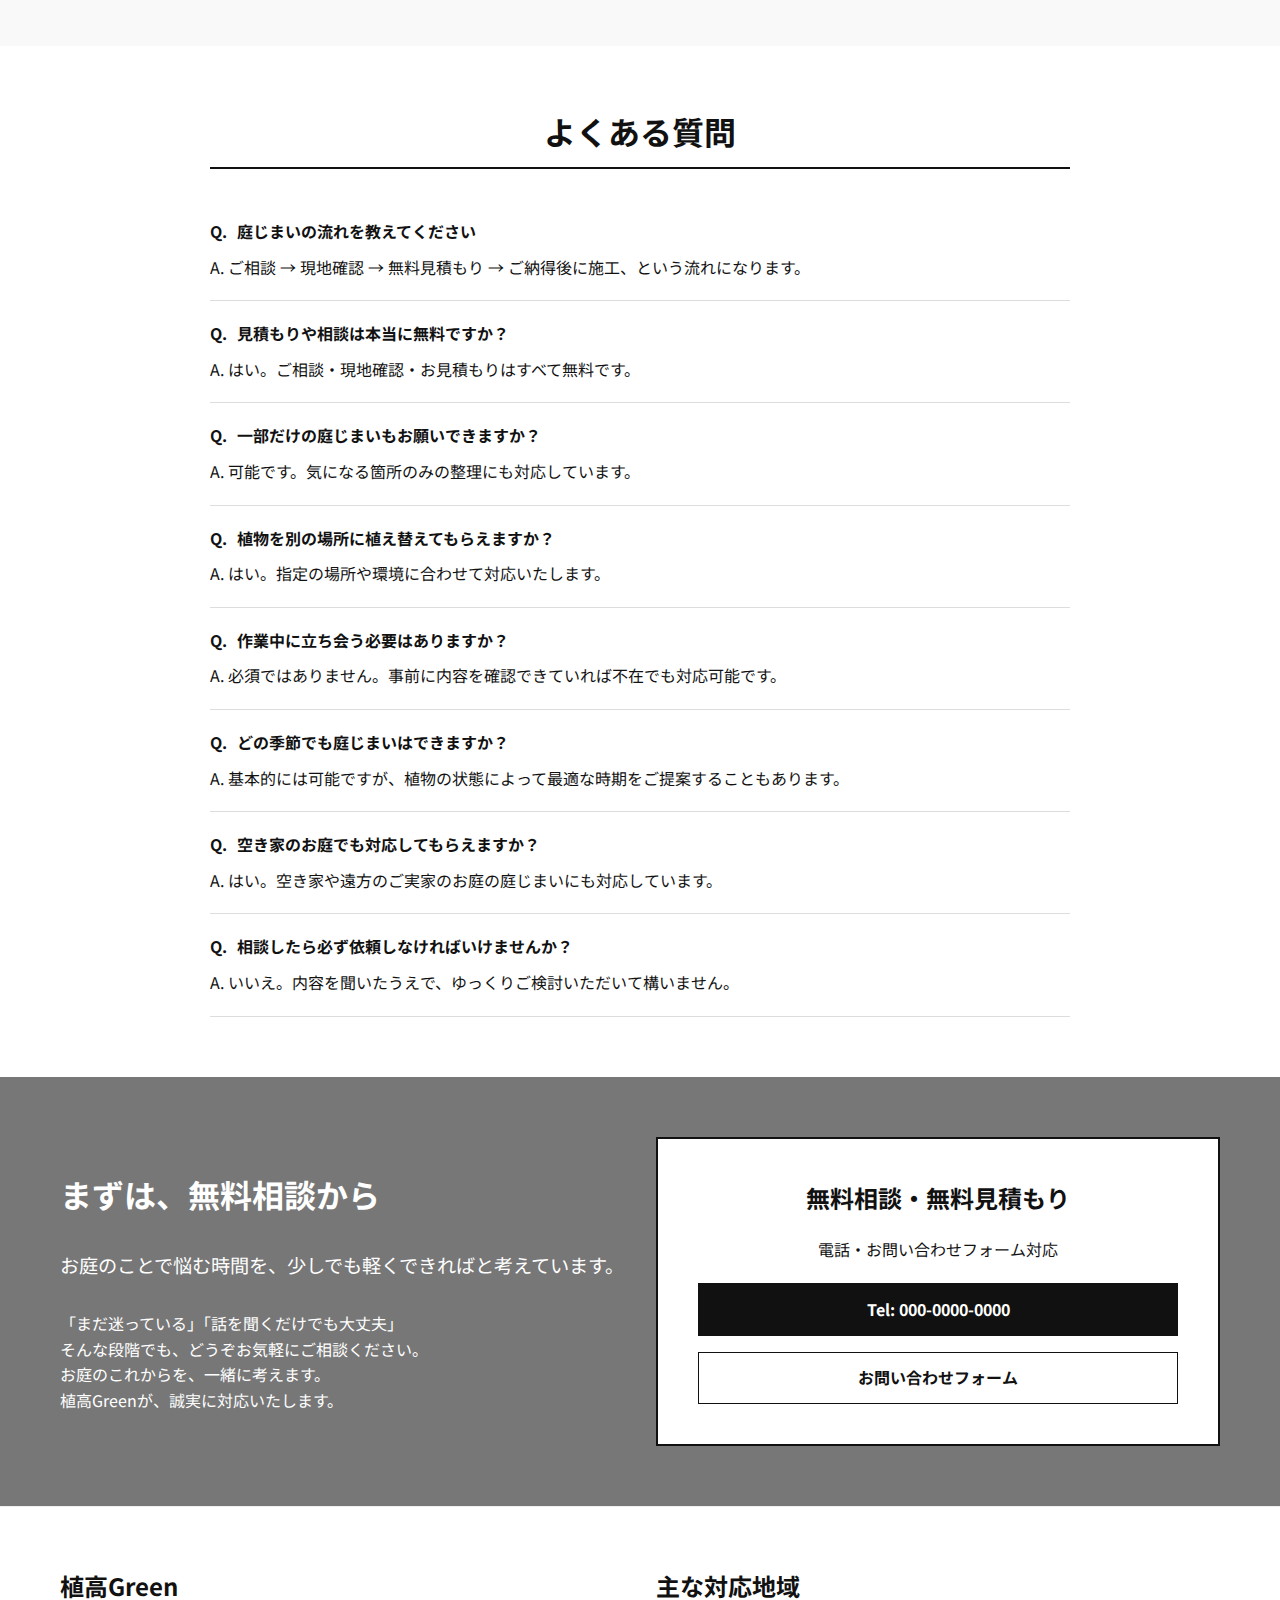
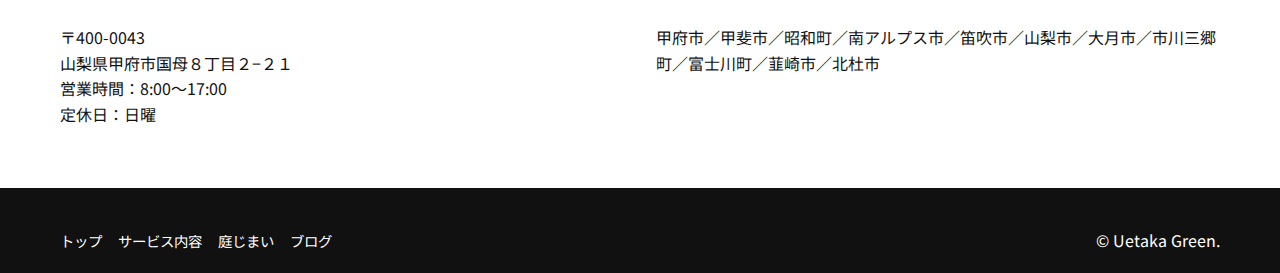
<file: garden-closing.html>
<!DOCTYPE html>
<html lang="ja">

<head>
    <meta charset="UTF-8">
    <meta name="viewport" content="width=1200">
    <title>庭じまい | 植高Green Wireframe</title>
    <link rel="stylesheet" href="css/style.css">
    <link rel="preconnect" href="https://fonts.googleapis.com">
    <link rel="preconnect" href="https://fonts.gstatic.com" crossorigin>
    <link href="https://fonts.googleapis.com/css2?family=Noto+Sans+JP:wght@400;700&display=swap" rel="stylesheet">
    <style>
        .checklist-item {
            background: #f9f9f9;
            padding: 15px;
            margin-bottom: 10px;
            border-left: 5px solid #111;
            font-weight: bold;
        }

        .price-table {
            width: 100%;
            border-collapse: collapse;
            margin-top: 20px;
        }

        .price-table th,
        .price-table td {
            border: 1px solid #ddd;
            padding: 15px;
            text-align: left;
        }

        .price-table th {
            background: #eee;
            font-weight: bold;
        }

        .faq-item {
            border-bottom: 1px solid #ddd;
            padding: 20px 0;
        }

        .faq-q {
            font-weight: bold;
            display: flex;
            /* flex for icon alignment if added later */
            cursor: pointer;
        }

        .faq-q::before {
            content: "Q.";
            margin-right: 10px;
        }
    </style>
</head>

<body>

    <!-- Header -->
    <header class="header">
        <div class="container flex justify-between items-center" style="width: 100%;">
            <div class="logo">
                <a href="index.html" style="font-size: 24px; font-weight: 700;">植高Green</a>
            </div>
            <nav class="nav">
                <ul class="flex items-center">
                    <li><a href="services.html">サービス内容</a></li>
                    <li><a href="garden-closing.html">庭じまい</a></li>
                    <li><a href="blog.html">施工事例</a></li>

                    <li>
                        <a href="contact.html" class="btn">無料見積もり・無料相談</a>
                    </li>
                </ul>
            </nav>
        </div>
    </header>

    <!-- Main Visual (Garden Closing Special) -->
    <section class="mv placeholder-box"
        style="height: auto; min-height: 500px; background-color: #eee; color: #111; flex-direction: column; padding: 60px 20px;">
        <h1 style="font-size: 2.5rem; margin-bottom: 20px;">お庭の困りごと、そっと終わらせませんか。</h1>
        <p style="font-size: 1.2rem; margin-bottom: 40px; font-weight: bold;">― 大切にしてきたお庭だからこそ、最後まで丁寧に ―</p>

        <div style="background: rgba(255,255,255,0.8); padding: 40px; max-width: 800px; margin-bottom: 30px;">
            <p style="margin-bottom: 20px; font-style: italic;">
                「庭の手入れが、だんだんと負担になってきた」<br>
                「実家を相続したけれど、お庭まで管理できない」<br>
                「このまま放っておいて大丈夫だろうか…」
            </p>
            <p style="margin-bottom: 20px;">
                そんな不安を抱えながらも、誰に相談すればいいのか分からずにいませんか。<br>
                植高Greenの庭じまいは、ただお庭を片付けるための作業ではありません。<br>
                これまで大切にしてきたお庭や植物への想いに向き合いながら、今後の暮らしや管理の負担を見据えて整えていくための、「お庭の終活」です。
            </p>
        </div>
    </section>

    <!-- Breadcrumbs -->
    <div class="breadcrumbs">
        <div class="container">
            <a href="index.html">TOP</a> &gt; 庭じまい
        </div>
    </div>

    <!-- What is Garden Closing -->
    <section class="section">
        <div class="container">
            <h2 class="text-center">庭じまいとは？</h2>
            <div class="flex gap-8">
                <div class="placeholder-box" style="width: 40%; height: auto; min-height: 300px;">Image</div>
                <div style="width: 60%;">
                    <p style="margin-bottom: 20px;">
                        庭じまいとは、今後の暮らしや管理の負担を考え、お庭にある植物を基本的にすべて整理し、管理のいらない状態に整えることです。
                    </p>
                    <p style="margin-bottom: 20px;">
                        高齢化やライフスタイルの変化、空き家の増加などにより、これまで当たり前だったお庭の手入れが、次第に大きな負担になってしまうケースが増えています。<br>
                        庭じまいは、植物をすべて撤去することを前提とした作業ではありますが、
                        これまで大切に育ててきたお庭を、無理のない形で区切り、次の暮らしへ進むための前向きな整理でもあります。
                    </p>
                    <p style="margin-bottom: 20px;">
                        必要に応じて、思い出のある植物の移植や再利用を検討しながら、
                        今後の管理や安全面を考えたお庭へと整えていきます。
                    </p>
                    <div style="background: #f9f9f9; padding: 20px; border-left: 4px solid #333;">
                        <p style="font-size: 0.9rem;">
                            ※庭じまいは、基本的にお庭の植物をすべて撤去することを前提としています。<br>
                            ただし、ご希望がある場合は、一部の植物を残す・別の場所へ移植する・再利用するといった対応も可能です。
                        </p>
                    </div>
                </div>
            </div>
        </div>
    </section>

    <!-- Check List -->
    <section class="section bg-light">
        <div class="container" style="max-width: 800px;">
            <h2 class="text-center">こんなお悩みはありませんか？</h2>
            <div class="checklist-item">高齢の親がお庭の手入れをできなくなってきた</div>
            <div class="checklist-item">相続した実家のお庭が荒れてしまっている</div>
            <div class="checklist-item">雑草や害虫、倒木で近隣に迷惑をかけないか心配</div>
            <div class="checklist-item">お庭の木が大きくなりすぎて危険を感じている</div>
            <div class="checklist-item">思い出の植物を処分する決心がつかない</div>
            <div class="checklist-item">どこまで撤去すればいいのか分からない</div>
            <p class="text-center" style="margin-top: 30px; font-weight: bold;">
                ひとつでも当てはまる場合、庭じまいという選択肢が、心と暮らしを軽くするきっかけになるかもしれません。
            </p>
        </div>
    </section>

    <!-- 3 Values -->
    <section class="section">
        <div class="container">
            <h2 class="text-center">植高Greenが大切にしていること</h2>

            <!-- Value 1 -->
            <div style="margin-bottom: 60px;">
                <div class="flex gap-4" style="width: 100%; margin-bottom: 30px;">
                    <div class="placeholder-box" style="width: 50%; aspect-ratio: 3/2; height: auto;">Image</div>
                    <div class="placeholder-box" style="width: 50%; aspect-ratio: 3/2; height: auto;">Image</div>
                </div>
                <div style="width: 100%;">
                    <h3 style="margin-bottom: 20px;">1. 造園の経験を活かし、お庭全体を見て考えること</h3>
                    <p style="margin-bottom: 20px;">
                        植高Greenは、造園業一筋で20年にわたり、お庭づくりと向き合ってきました。
                        「現代の名工」から直接指導を受けた剪定や石積みの技術を基盤に、目の前の作業だけでなく、お庭全体のバランスや今後の管理まで見据えたご提案を心がけています。
                    </p>
                    <p>
                        剪定・伐採・抜根・草刈り・石積みなど、幅広い作業に対応できるからこそ、
                        一部だけを整えたい場合も、全体を見直したい場合も、それぞれのご事情に合わせた庭じまいが可能です。
                    </p>
                </div>
            </div>

            <!-- Value 2 -->
            <div style="margin-bottom: 60px;">
                <div class="flex gap-4" style="width: 100%; margin-bottom: 30px;">
                    <div class="placeholder-box" style="width: 50%; aspect-ratio: 3/2; height: auto;">Image</div>
                    <div class="placeholder-box" style="width: 50%; aspect-ratio: 3/2; height: auto;">Image</div>
                </div>
                <div style="width: 100%;">
                    <h3 style="margin-bottom: 20px;">2. 植物を「処分するもの」ではなく、想いのある存在として扱うこと</h3>
                    <p style="margin-bottom: 20px;">
                        庭じまいでは、状況によって植物を整理せざるを得ないこともあります。
                        それでも植高Greenでは、できる限り処分以外の方法を考えることを大切にしています。
                    </p>
                    <p style="margin-bottom: 20px;">
                        長年お庭を彩ってきた植物には、ご家族の思い出や歴史が宿っています。
                        そのため、植物にまつわるエピソードや背景を丁寧に伺い、ご希望があれば一時的にお預かりしたうえで、他のお客様のお庭で再び活かすご提案も行っています。
                    </p>
                    <p>
                        再利用の際には、その後の様子をご報告し、植物に込められた想いも次の場所へきちんと引き継ぎます。
                        また、指定の場所への植え替えについても、植物の状態や環境を見極めながら対応しています。<br>
                        植物をただ片付けるのではなく、無理のない形で次へつないでいく。
                        それが、植高Greenの庭じまいの基本的な考え方です。
                    </p>
                </div>
            </div>

            <!-- Value 3 -->
            <div>
                <div class="flex gap-4" style="width: 100%; margin-bottom: 30px;">
                    <div class="placeholder-box" style="width: 50%; aspect-ratio: 3/2; height: auto;">Image</div>
                    <div class="placeholder-box" style="width: 50%; aspect-ratio: 3/2; height: auto;">Image</div>
                </div>
                <div style="width: 100%;">
                    <h3 style="margin-bottom: 20px;">3. 気持ちに寄り添い、納得して進められること</h3>
                    <p style="margin-bottom: 20px;">
                        庭じまいは、「どこまで手を入れるか」「何を残すか」によって、内容も費用も大きく変わります。
                        そのため植高Greenでは、必ず現地を確認したうえで無料見積もりを行い、作業内容や考え方を分かりやすくご説明しています。
                    </p>
                    <p style="margin-bottom: 20px;">
                        「全部撤去したほうがいいのか分からない」<br>
                        「今すぐではなく、少しずつ整えたい」<br>
                        そうした迷いや不安も含めて、時間をかけてお話を伺います。
                    </p>
                    <p>
                        ご納得いただけないまま作業を進めることはなく、ご相談だけで終わる場合でも問題ありません。<br>
                        初めて庭じまいを考える方にも、安心して話していただけること。
                        それを大切にしながら、一つひとつのお庭と向き合っています。
                    </p>
                </div>
            </div>
        </div>
    </section>


    <!-- Pricing -->
    <section class="section bg-light">
        <div class="container">
            <h2 class="text-center">料金について</h2>
            <div style="max-width: 800px; margin: 0 auto; text-align: center;">
                <p style="margin-bottom: 30px;">
                    庭じまいの費用は、お庭の広さ、植木の本数、作業内容、植物の再利用や植え替えの有無などによって大きく異なります。<br>
                    そのため植高Greenでは、まずは無料見積もりをご案内しています。
                </p>
                <div style="background: #fff; padding: 30px; border: 1px solid #ddd;">
                    <p style="font-weight: bold; margin-bottom: 20px;">現地を確認しながら、</p>
                    <ul style="display: inline-block; text-align: left; margin-bottom: 20px;">
                        <li>・どこまで作業するか</li>
                        <li>・何を残し、どう活かすか</li>
                    </ul>
                    <p>を一緒に整理し、ご事情に合った内容をご提案します。</p>
                </div>
            </div>
        </div>
    </section>

    <!-- FAQ -->
    <section class="section">
        <div class="container" style="max-width: 900px;">
            <h2 class="text-center">よくある質問</h2>
            <div class="faq-list">
                <div class="faq-item">
                    <div class="faq-q">庭じまいの流れを教えてください</div>
                    <div style="margin-top: 10px;">A. ご相談 → 現地確認 → 無料見積もり → ご納得後に施工、という流れになります。</div>
                </div>
                <div class="faq-item">
                    <div class="faq-q">見積もりや相談は本当に無料ですか？</div>
                    <div style="margin-top: 10px;">A. はい。ご相談・現地確認・お見積もりはすべて無料です。</div>
                </div>
                <div class="faq-item">
                    <div class="faq-q">一部だけの庭じまいもお願いできますか？</div>
                    <div style="margin-top: 10px;">A. 可能です。気になる箇所のみの整理にも対応しています。</div>
                </div>
                <div class="faq-item">
                    <div class="faq-q">植物を別の場所に植え替えてもらえますか？</div>
                    <div style="margin-top: 10px;">A. はい。指定の場所や環境に合わせて対応いたします。</div>
                </div>
                <div class="faq-item">
                    <div class="faq-q">作業中に立ち会う必要はありますか？</div>
                    <div style="margin-top: 10px;">A. 必須ではありません。事前に内容を確認できていれば不在でも対応可能です。</div>
                </div>
                <div class="faq-item">
                    <div class="faq-q">どの季節でも庭じまいはできますか？</div>
                    <div style="margin-top: 10px;">A. 基本的には可能ですが、植物の状態によって最適な時期をご提案することもあります。</div>
                </div>
                <div class="faq-item">
                    <div class="faq-q">空き家のお庭でも対応してもらえますか？</div>
                    <div style="margin-top: 10px;">A. はい。空き家や遠方のご実家のお庭の庭じまいにも対応しています。</div>
                </div>
                <div class="faq-item">
                    <div class="faq-q">相談したら必ず依頼しなければいけませんか？</div>
                    <div style="margin-top: 10px;">A. いいえ。内容を聞いたうえで、ゆっくりご検討いただいて構いません。</div>
                </div>
            </div>
        </div>
    </section>

    <!-- Bottom CTA -->
    <section class="section bg-cta text-center">
        <div class="container flex gap-8 items-center">
            <div style="width: 50%;">
                <h2 style="border: none; text-align: left; margin-bottom: 20px;">まずは、無料相談から</h2>
                <p style="margin-bottom: 30px; font-size: 1.2rem; text-align: left;">お庭のことで悩む時間を、少しでも軽くできればと考えています。</p>
                <p style="text-align: left;">
                    「まだ迷っている」「話を聞くだけでも大丈夫」<br>
                    そんな段階でも、どうぞお気軽にご相談ください。<br>
                    お庭のこれからを、一緒に考えます。<br>
                    植高Greenが、誠実に対応いたします。
                </p>
            </div>
            <div style="width: 50%;">
                <div style="background: white; padding: 40px; border: 2px solid #111; text-align: center; color: #111;">
                    <h3 style="margin-top: 0; margin-bottom: 20px;">無料相談・無料見積もり</h3>
                    <p style="margin-bottom: 20px;">電話・お問い合わせフォーム対応</p>
                    <div class="flex justify-center gap-4 flex-col sm:flex-row">
                        <a href="tel:000-0000-0000" class="btn" style="background: #111; color: #fff;">Tel:
                            000-0000-0000</a>
                        <a href="contact.html" class="btn"
                            style="background: #fff; color: #111; border: 1px solid #111;">お問い合わせフォーム</a>
                    </div>
                </div>
            </div>
        </div>
    </section>

    <!-- Footer Pre-block -->
    <section class="section" style="border-top: 1px solid #eee;">
        <div class="container flex gap-8">
            <div style="width: 50%;">
                <h3>植高Green</h3>
                <p>
                    〒400-0043<br>
                    山梨県甲府市国母８丁目２−２１<br>
                    営業時間：8:00〜17:00<br>
                    定休日：日曜
                </p>
            </div>
            <div style="width: 50%;">
                <h3>主な対応地域</h3>
                <p>
                    甲府市／甲斐市／昭和町／南アルプス市／笛吹市／山梨市／大月市／市川三郷町／富士川町／韮崎市／北杜市
                </p>
            </div>
        </div>
    </section>

    <!-- Footer -->
    <footer class="footer">
        <div class="container flex justify-between items-center">
            <div class="footer-nav">
                <ul class="flex gap-4" style="font-size: 0.9rem;">
                    <li><a href="index.html">トップ</a></li>
                    <li><a href="services.html">サービス内容</a></li>
                    <li><a href="garden-closing.html">庭じまい</a></li>
                    <li><a href="blog.html">ブログ</a></li>

                </ul>
            </div>
            <div class="copyright">
                &copy; Uetaka Green.
            </div>
        </div>
    </footer>

</body>

</html>
</file>
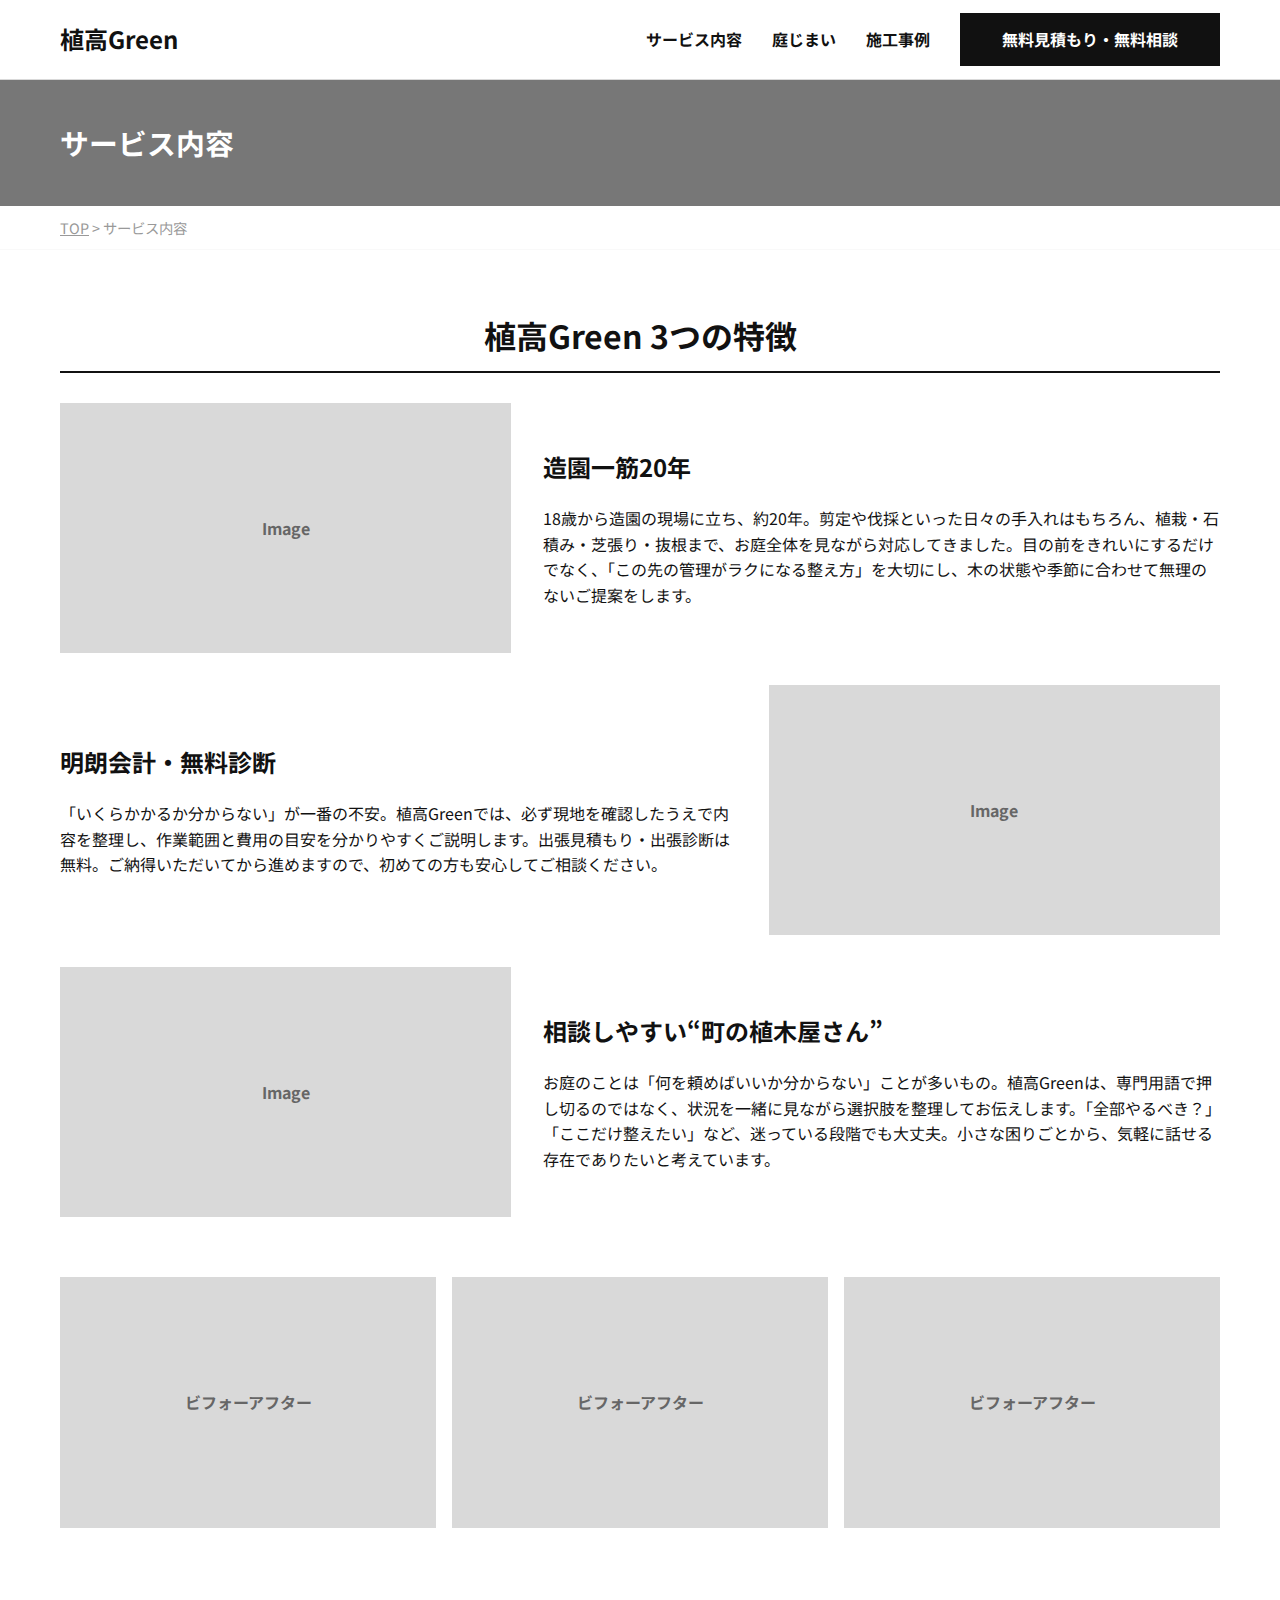
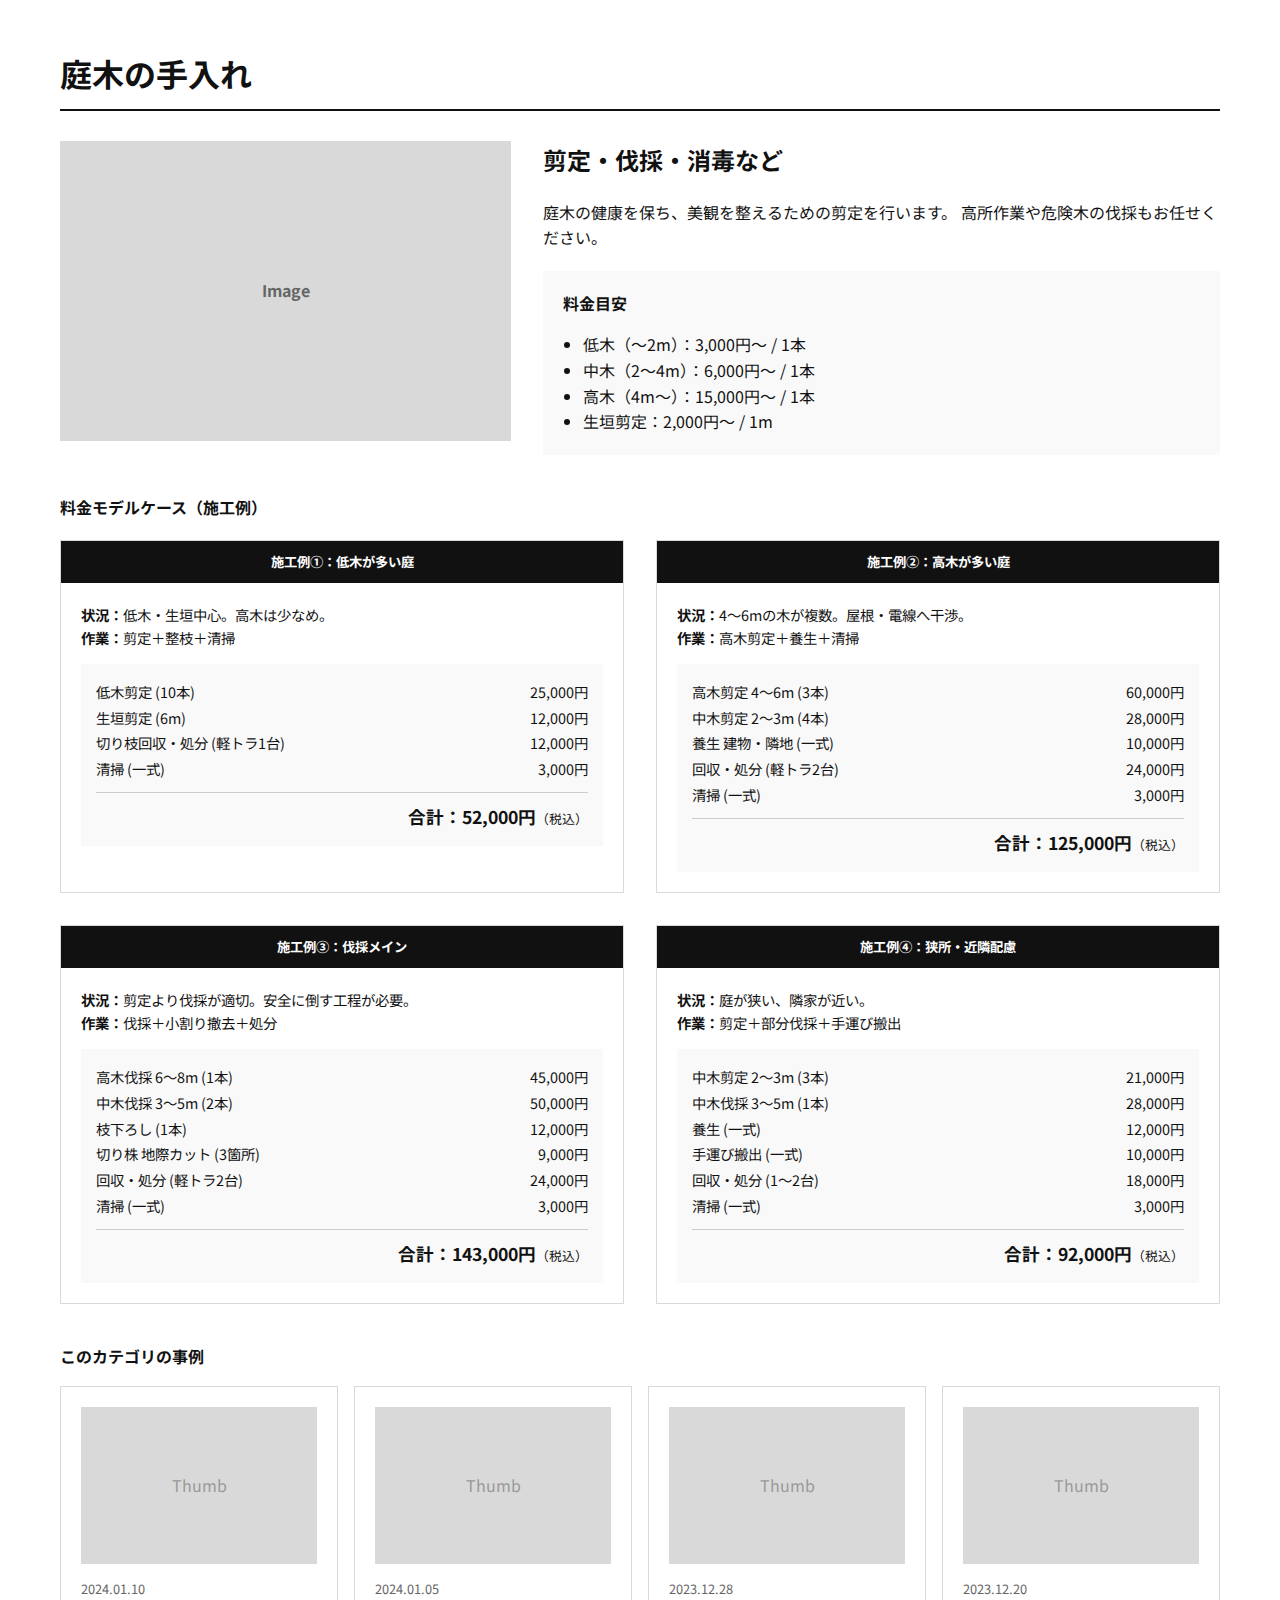
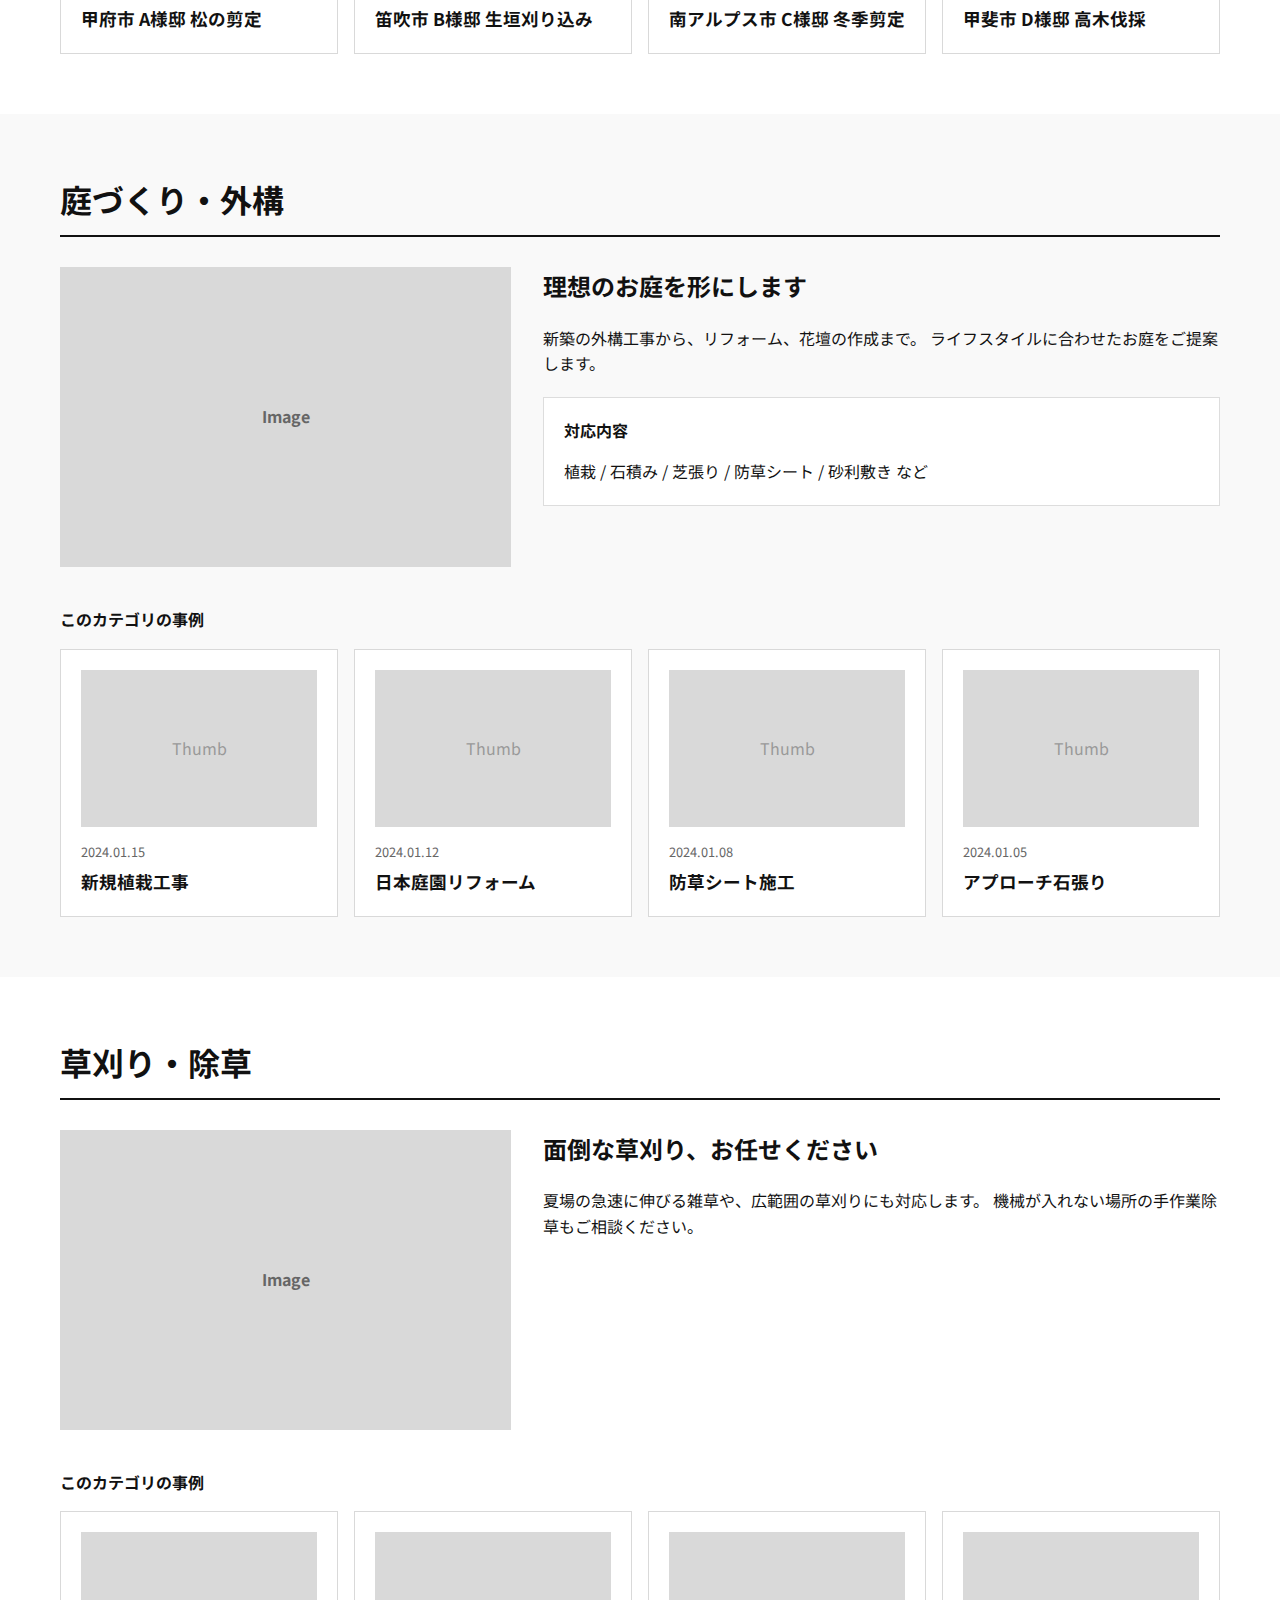
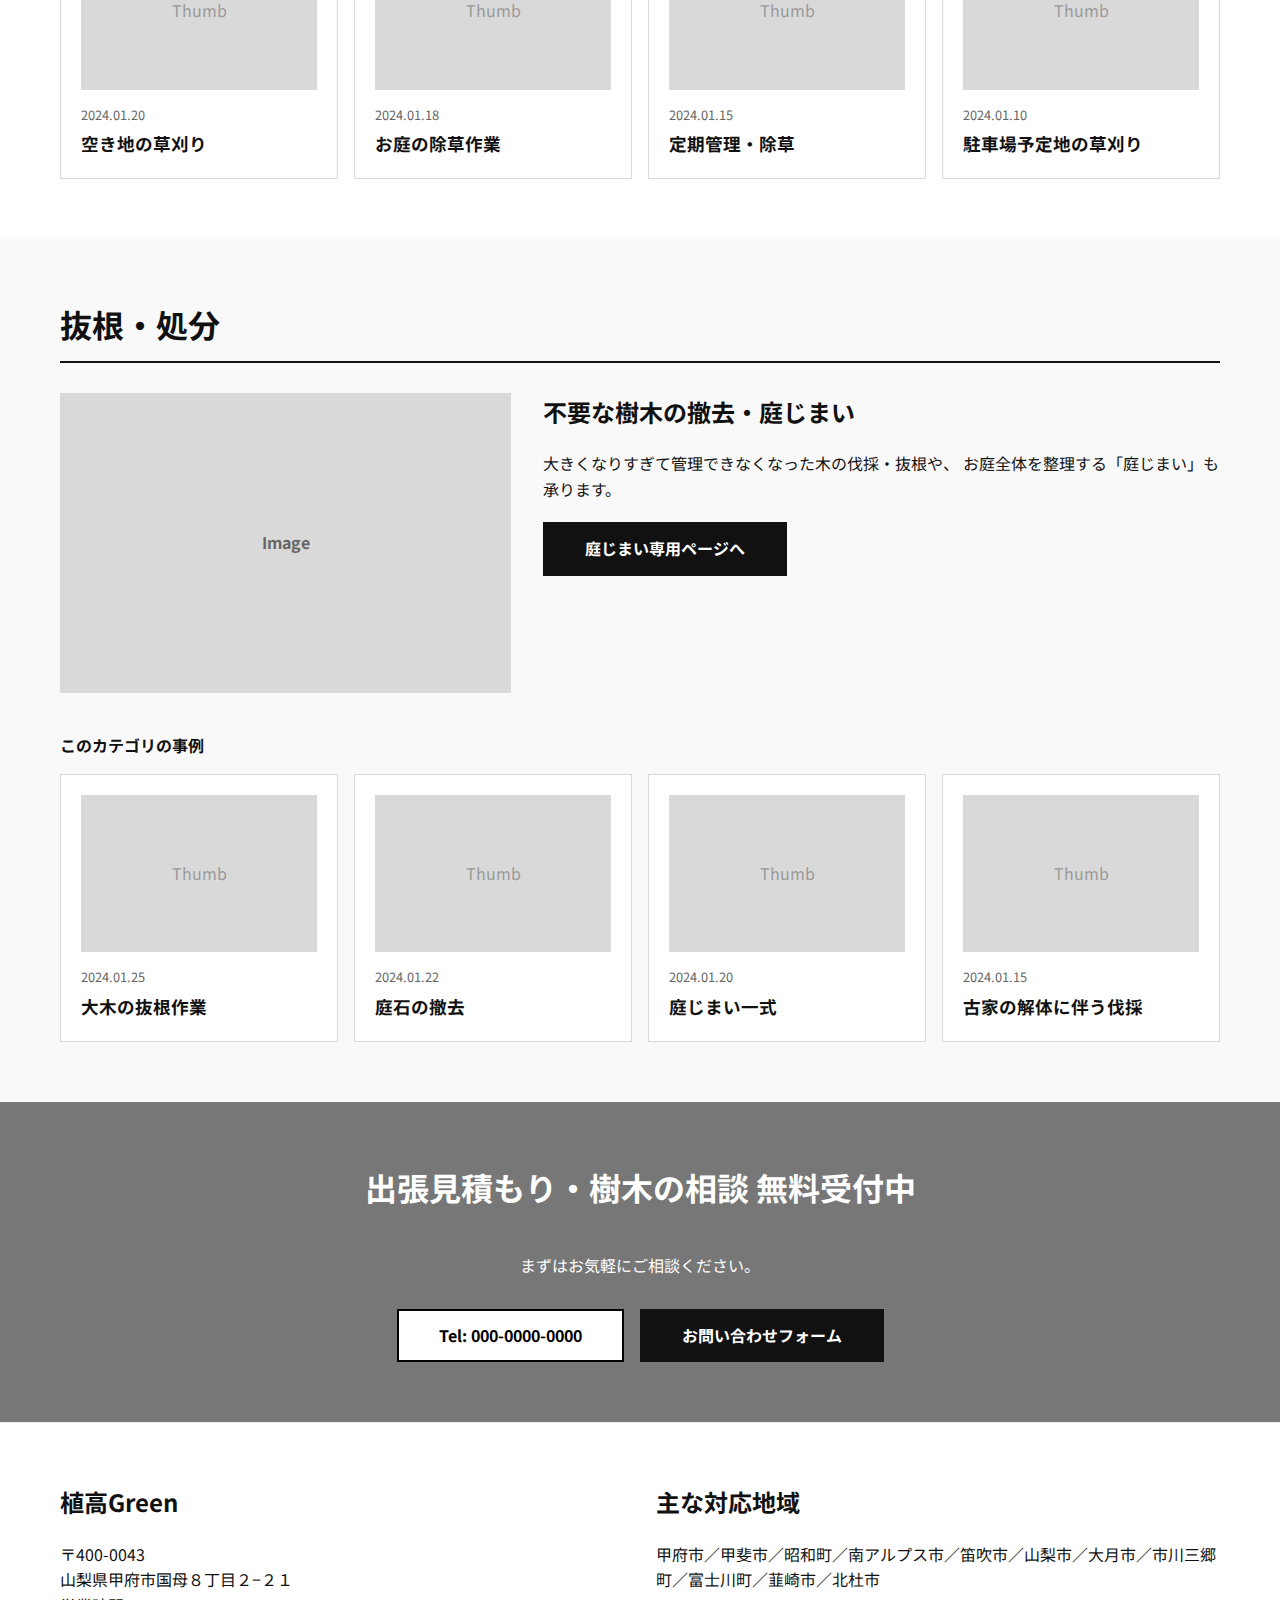
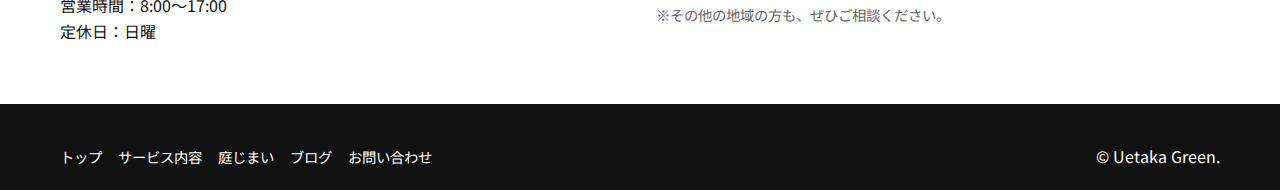
<file: services.html>
<!DOCTYPE html>
<html lang="ja">

<head>
    <meta charset="UTF-8">
    <meta name="viewport" content="width=1200">
    <title>サービス内容 | 植高Green Wireframe</title>
    <link rel="stylesheet" href="css/style.css">
    <link rel="preconnect" href="https://fonts.googleapis.com">
    <link rel="preconnect" href="https://fonts.gstatic.com" crossorigin>
    <link href="https://fonts.googleapis.com/css2?family=Noto+Sans+JP:wght@400;700&display=swap" rel="stylesheet">
</head>

<body>

    <!-- Header -->
    <header class="header">
        <div class="container flex justify-between items-center" style="width: 100%;">
            <div class="logo">
                <a href="index.html" style="font-size: 24px; font-weight: 700;">植高Green</a>
            </div>
            <nav class="nav">
                <ul class="flex items-center">
                    <li><a href="services.html">サービス内容</a></li>
                    <li><a href="garden-closing.html">庭じまい</a></li>
                    <li><a href="blog.html">施工事例</a></li>

                    <li>
                        <a href="contact.html" class="btn">無料見積もり・無料相談</a>
                    </li>
                </ul>
            </nav>
        </div>
    </header>

    <!-- Page Title -->
    <section class="section bg-cta page-title" style="padding: 40px 0;">
        <div class="container">
            <h1 style="margin-bottom: 0;">サービス内容</h1>
        </div>
    </section>

    <!-- Breadcrumbs -->
    <div class="breadcrumbs">
        <div class="container">
            <a href="index.html">TOP</a> &gt; サービス内容
        </div>
    </div>

    <!-- 3 Features -->
    <section class="section">
        <div class="container">
            <h2 class="text-center">植高Green 3つの特徴</h2>
            <div class="flex flex-col gap-8">
                <!-- Feature 1 -->
                <div class="flex gap-8 items-center">
                    <div class="placeholder-box" style="width: 40%; height: 250px;">Image</div>
                    <div style="width: 60%;">
                        <h3>造園一筋20年</h3>
                        <p>18歳から造園の現場に立ち、約20年。剪定や伐採といった日々の手入れはもちろん、植栽・石積み・芝張り・抜根まで、お庭全体を見ながら対応してきました。目の前をきれいにするだけでなく、「この先の管理がラクになる整え方」を大切にし、木の状態や季節に合わせて無理のないご提案をします。
                        </p>
                    </div>
                </div>
                <!-- Feature 2 -->
                <div class="flex gap-8 items-center">
                    <div style="width: 60%;">
                        <h3>明朗会計・無料診断</h3>
                        <p>「いくらかかるか分からない」が一番の不安。植高Greenでは、必ず現地を確認したうえで内容を整理し、作業範囲と費用の目安を分かりやすくご説明します。出張見積もり・出張診断は無料。ご納得いただいてから進めますので、初めての方も安心してご相談ください。
                        </p>
                    </div>
                    <div class="placeholder-box" style="width: 40%; height: 250px;">Image</div>
                </div>
                <!-- Feature 3 -->
                <div class="flex gap-8 items-center">
                    <div class="placeholder-box" style="width: 40%; height: 250px;">Image</div>
                    <div style="width: 60%;">
                        <h3>相談しやすい“町の植木屋さん”</h3>
                        <p>お庭のことは「何を頼めばいいか分からない」ことが多いもの。植高Greenは、専門用語で押し切るのではなく、状況を一緒に見ながら選択肢を整理してお伝えします。「全部やるべき？」「ここだけ整えたい」など、迷っている段階でも大丈夫。小さな困りごとから、気軽に話せる存在でありたいと考えています。
                        </p>
                    </div>
                </div>
            </div>
            <!-- Construction Examples -->
            <div class="grid gap-4" style="grid-template-columns: repeat(3, 1fr); margin-top: 60px;">
                <div class="placeholder-box" style="aspect-ratio: 3/2; height: auto;">ビフォーアフター</div>
                <div class="placeholder-box" style="aspect-ratio: 3/2; height: auto;">ビフォーアフター</div>
                <div class="placeholder-box" style="aspect-ratio: 3/2; height: auto;">ビフォーアフター</div>
            </div>
        </div>
    </section>

    <!-- Category: 庭木の手入れ -->
    <section class="section">
        <div class="container">
            <h2>庭木の手入れ</h2>
            <!-- Upper: Image + Desc/Price -->
            <div class="flex gap-8" style="margin-bottom: 40px;">
                <div class="placeholder-box" style="width: 40%; height: 300px;">Image</div>
                <div style="width: 60%;">
                    <h3>剪定・伐採・消毒など</h3>
                    <p style="margin-bottom: 20px;">
                        庭木の健康を保ち、美観を整えるための剪定を行います。
                        高所作業や危険木の伐採もお任せください。
                    </p>
                    <div style="background: var(--color-bg-light); padding: 20px;">
                        <h4>料金目安</h4>
                        <ul style="list-style: disc; padding-left: 20px;">
                            <li>低木（〜2m）：3,000円〜 / 1本</li>
                            <li>中木（2〜4m）：6,000円〜 / 1本</li>
                            <li>高木（4m〜）：15,000円〜 / 1本</li>
                            <li>生垣剪定：2,000円〜 / 1m</li>
                        </ul>
                    </div>
                </div>
            </div>

            <!-- Detailed Pricing Model Cases -->
            <div style="margin-bottom: 40px;">
                <h4 style="margin-bottom: 20px;">料金モデルケース（施工例）</h4>
                <div class="grid gap-8" style="grid-template-columns: repeat(2, 1fr);">
                    <!-- Case 1 -->
                    <div class="card">
                        <h5
                            style="background: #111; color: #fff; padding: 10px; margin: -20px -20px 20px -20px; text-align: center;">
                            施工例①：低木が多い庭</h5>
                        <div style="margin-bottom: 15px; font-size: 0.9rem;">
                            <p><strong>状況：</strong>低木・生垣中心。高木は少なめ。</p>
                            <p><strong>作業：</strong>剪定＋整枝＋清掃</p>
                        </div>
                        <div style="background: #f9f9f9; padding: 15px;">
                            <ul style="font-size: 0.9rem; line-height: 1.8;">
                                <li class="flex justify-between"><span>低木剪定 (10本)</span><span>25,000円</span></li>
                                <li class="flex justify-between"><span>生垣剪定 (6m)</span><span>12,000円</span></li>
                                <li class="flex justify-between"><span>切り枝回収・処分 (軽トラ1台)</span><span>12,000円</span></li>
                                <li class="flex justify-between"><span>清掃 (一式)</span><span>3,000円</span></li>
                            </ul>
                            <div
                                style="border-top: 1px solid #ccc; margin-top: 10px; padding-top: 10px; text-align: right; font-weight: bold; font-size: 1.1rem;">
                                合計：52,000円<span style="font-size: 0.8rem; font-weight: normal;">（税込）</span>
                            </div>
                        </div>
                    </div>

                    <!-- Case 2 -->
                    <div class="card">
                        <h5
                            style="background: #111; color: #fff; padding: 10px; margin: -20px -20px 20px -20px; text-align: center;">
                            施工例②：高木が多い庭</h5>
                        <div style="margin-bottom: 15px; font-size: 0.9rem;">
                            <p><strong>状況：</strong>4〜6mの木が複数。屋根・電線へ干渉。</p>
                            <p><strong>作業：</strong>高木剪定＋養生＋清掃</p>
                        </div>
                        <div style="background: #f9f9f9; padding: 15px;">
                            <ul style="font-size: 0.9rem; line-height: 1.8;">
                                <li class="flex justify-between"><span>高木剪定 4〜6m (3本)</span><span>60,000円</span></li>
                                <li class="flex justify-between"><span>中木剪定 2〜3m (4本)</span><span>28,000円</span></li>
                                <li class="flex justify-between"><span>養生 建物・隣地 (一式)</span><span>10,000円</span></li>
                                <li class="flex justify-between"><span>回収・処分 (軽トラ2台)</span><span>24,000円</span></li>
                                <li class="flex justify-between"><span>清掃 (一式)</span><span>3,000円</span></li>
                            </ul>
                            <div
                                style="border-top: 1px solid #ccc; margin-top: 10px; padding-top: 10px; text-align: right; font-weight: bold; font-size: 1.1rem;">
                                合計：125,000円<span style="font-size: 0.8rem; font-weight: normal;">（税込）</span>
                            </div>
                        </div>
                    </div>

                    <!-- Case 3 -->
                    <div class="card">
                        <h5
                            style="background: #111; color: #fff; padding: 10px; margin: -20px -20px 20px -20px; text-align: center;">
                            施工例③：伐採メイン</h5>
                        <div style="margin-bottom: 15px; font-size: 0.9rem;">
                            <p><strong>状況：</strong>剪定より伐採が適切。安全に倒す工程が必要。</p>
                            <p><strong>作業：</strong>伐採＋小割り撤去＋処分</p>
                        </div>
                        <div style="background: #f9f9f9; padding: 15px;">
                            <ul style="font-size: 0.9rem; line-height: 1.8;">
                                <li class="flex justify-between"><span>高木伐採 6〜8m (1本)</span><span>45,000円</span></li>
                                <li class="flex justify-between"><span>中木伐採 3〜5m (2本)</span><span>50,000円</span></li>
                                <li class="flex justify-between"><span>枝下ろし (1本)</span><span>12,000円</span></li>
                                <li class="flex justify-between"><span>切り株 地際カット (3箇所)</span><span>9,000円</span></li>
                                <li class="flex justify-between"><span>回収・処分 (軽トラ2台)</span><span>24,000円</span></li>
                                <li class="flex justify-between"><span>清掃 (一式)</span><span>3,000円</span></li>
                            </ul>
                            <div
                                style="border-top: 1px solid #ccc; margin-top: 10px; padding-top: 10px; text-align: right; font-weight: bold; font-size: 1.1rem;">
                                合計：143,000円<span style="font-size: 0.8rem; font-weight: normal;">（税込）</span>
                            </div>
                        </div>
                    </div>

                    <!-- Case 4 -->
                    <div class="card">
                        <h5
                            style="background: #111; color: #fff; padding: 10px; margin: -20px -20px 20px -20px; text-align: center;">
                            施工例④：狭所・近隣配慮</h5>
                        <div style="margin-bottom: 15px; font-size: 0.9rem;">
                            <p><strong>状況：</strong>庭が狭い、隣家が近い。</p>
                            <p><strong>作業：</strong>剪定＋部分伐採＋手運び搬出</p>
                        </div>
                        <div style="background: #f9f9f9; padding: 15px;">
                            <ul style="font-size: 0.9rem; line-height: 1.8;">
                                <li class="flex justify-between"><span>中木剪定 2〜3m (3本)</span><span>21,000円</span></li>
                                <li class="flex justify-between"><span>中木伐採 3〜5m (1本)</span><span>28,000円</span></li>
                                <li class="flex justify-between"><span>養生 (一式)</span><span>12,000円</span></li>
                                <li class="flex justify-between"><span>手運び搬出 (一式)</span><span>10,000円</span></li>
                                <li class="flex justify-between"><span>回収・処分 (1〜2台)</span><span>18,000円</span></li>
                                <li class="flex justify-between"><span>清掃 (一式)</span><span>3,000円</span></li>
                            </ul>
                            <div
                                style="border-top: 1px solid #ccc; margin-top: 10px; padding-top: 10px; text-align: right; font-weight: bold; font-size: 1.1rem;">
                                合計：92,000円<span style="font-size: 0.8rem; font-weight: normal;">（税込）</span>
                            </div>
                        </div>
                    </div>
                </div>
            </div>

            <!-- Lower: Case List (2 Column, 4 Cases) -->
            <div>
                <h4>このカテゴリの事例</h4>
                <ul class="grid gap-4" style="grid-template-columns: repeat(4, 1fr);">
                    <li class="card">
                        <div class="card-img" style="aspect-ratio: 3/2; height: auto;">Thumb</div>
                        <div style="font-size: 0.8rem; color: #666; margin-bottom: 5px;">2024.01.10</div>
                        <h5 style="font-size: 1.1rem; margin-bottom: 0;">甲府市 A様邸 松の剪定</h5>
                    </li>
                    <li class="card">
                        <div class="card-img" style="aspect-ratio: 3/2; height: auto;">Thumb</div>
                        <div style="font-size: 0.8rem; color: #666; margin-bottom: 5px;">2024.01.05</div>
                        <h5 style="font-size: 1.1rem; margin-bottom: 0;">笛吹市 B様邸 生垣刈り込み</h5>
                    </li>
                    <li class="card">
                        <div class="card-img" style="aspect-ratio: 3/2; height: auto;">Thumb</div>
                        <div style="font-size: 0.8rem; color: #666; margin-bottom: 5px;">2023.12.28</div>
                        <h5 style="font-size: 1.1rem; margin-bottom: 0;">南アルプス市 C様邸 冬季剪定</h5>
                    </li>
                    <li class="card">
                        <div class="card-img" style="aspect-ratio: 3/2; height: auto;">Thumb</div>
                        <div style="font-size: 0.8rem; color: #666; margin-bottom: 5px;">2023.12.20</div>
                        <h5 style="font-size: 1.1rem; margin-bottom: 0;">甲斐市 D様邸 高木伐採</h5>
                    </li>
                </ul>
            </div>
        </div>
    </section>

    <!-- Category: 庭づくり・外構 -->
    <section class="section bg-light">
        <div class="container">
            <h2>庭づくり・外構</h2>
            <div class="flex gap-8" style="margin-bottom: 40px;">
                <div class="placeholder-box" style="width: 40%; height: 300px;">Image</div>
                <div style="width: 60%;">
                    <h3>理想のお庭を形にします</h3>
                    <p style="margin-bottom: 20px;">
                        新築の外構工事から、リフォーム、花壇の作成まで。
                        ライフスタイルに合わせたお庭をご提案します。
                    </p>
                    <div style="background: #FFF; padding: 20px; border: 1px solid #ddd;">
                        <h4>対応内容</h4>
                        <p>植栽 / 石積み / 芝張り / 防草シート / 砂利敷き など</p>
                    </div>
                </div>
            </div>
            <div>
                <h4>このカテゴリの事例</h4>
                <ul class="grid gap-4" style="grid-template-columns: repeat(4, 1fr);">
                    <!-- Case 1 -->
                    <li class="card">
                        <div class="card-img" style="aspect-ratio: 3/2; height: auto;">Thumb</div>
                        <div style="font-size: 0.8rem; color: #666; margin-bottom: 5px;">2024.01.15</div>
                        <h5 style="font-size: 1.1rem; margin-bottom: 0;">新規植栽工事</h5>
                    </li>
                    <!-- Case 2 -->
                    <li class="card">
                        <div class="card-img" style="aspect-ratio: 3/2; height: auto;">Thumb</div>
                        <div style="font-size: 0.8rem; color: #666; margin-bottom: 5px;">2024.01.12</div>
                        <h5 style="font-size: 1.1rem; margin-bottom: 0;">日本庭園リフォーム</h5>
                    </li>
                    <!-- Case 3 -->
                    <li class="card">
                        <div class="card-img" style="aspect-ratio: 3/2; height: auto;">Thumb</div>
                        <div style="font-size: 0.8rem; color: #666; margin-bottom: 5px;">2024.01.08</div>
                        <h5 style="font-size: 1.1rem; margin-bottom: 0;">防草シート施工</h5>
                    </li>
                    <!-- Case 4 -->
                    <li class="card">
                        <div class="card-img" style="aspect-ratio: 3/2; height: auto;">Thumb</div>
                        <div style="font-size: 0.8rem; color: #666; margin-bottom: 5px;">2024.01.05</div>
                        <h5 style="font-size: 1.1rem; margin-bottom: 0;">アプローチ石張り</h5>
                    </li>
                </ul>
            </div>
        </div>
    </section>

    <!-- Category: 草刈り・除草 -->
    <section class="section">
        <div class="container">
            <h2>草刈り・除草</h2>
            <div class="flex gap-8" style="margin-bottom: 40px;">
                <div class="placeholder-box" style="width: 40%; height: 300px;">Image</div>
                <div style="width: 60%;">
                    <h3>面倒な草刈り、お任せください</h3>
                    <p style="margin-bottom: 20px;">
                        夏場の急速に伸びる雑草や、広範囲の草刈りにも対応します。
                        機械が入れない場所の手作業除草もご相談ください。
                    </p>
                </div>
            </div>
            <div>
                <h4>このカテゴリの事例</h4>
                <ul class="grid gap-4" style="grid-template-columns: repeat(4, 1fr);">
                    <!-- Case 1 -->
                    <li class="card">
                        <div class="card-img" style="aspect-ratio: 3/2; height: auto;">Thumb</div>
                        <div style="font-size: 0.8rem; color: #666; margin-bottom: 5px;">2024.01.20</div>
                        <h5 style="font-size: 1.1rem; margin-bottom: 0;">空き地の草刈り</h5>
                    </li>
                    <!-- Case 2 -->
                    <li class="card">
                        <div class="card-img" style="aspect-ratio: 3/2; height: auto;">Thumb</div>
                        <div style="font-size: 0.8rem; color: #666; margin-bottom: 5px;">2024.01.18</div>
                        <h5 style="font-size: 1.1rem; margin-bottom: 0;">お庭の除草作業</h5>
                    </li>
                    <!-- Case 3 -->
                    <li class="card">
                        <div class="card-img" style="aspect-ratio: 3/2; height: auto;">Thumb</div>
                        <div style="font-size: 0.8rem; color: #666; margin-bottom: 5px;">2024.01.15</div>
                        <h5 style="font-size: 1.1rem; margin-bottom: 0;">定期管理・除草</h5>
                    </li>
                    <!-- Case 4 -->
                    <li class="card">
                        <div class="card-img" style="aspect-ratio: 3/2; height: auto;">Thumb</div>
                        <div style="font-size: 0.8rem; color: #666; margin-bottom: 5px;">2024.01.10</div>
                        <h5 style="font-size: 1.1rem; margin-bottom: 0;">駐車場予定地の草刈り</h5>
                    </li>
                </ul>
            </div>
        </div>
    </section>

    <!-- Category: 抜根・処分（庭じまい） -->
    <section class="section bg-light">
        <div class="container">
            <h2>抜根・処分</h2>
            <div class="flex gap-8" style="margin-bottom: 40px;">
                <div class="placeholder-box" style="width: 40%; height: 300px;">Image</div>
                <div style="width: 60%;">
                    <h3>不要な樹木の撤去・庭じまい</h3>
                    <p style="margin-bottom: 20px;">
                        大きくなりすぎて管理できなくなった木の伐採・抜根や、
                        お庭全体を整理する「庭じまい」も承ります。
                    </p>
                    <a href="garden-closing.html" class="btn">庭じまい専用ページへ</a>
                </div>
            </div>
            <div>
                <h4>このカテゴリの事例</h4>
                <ul class="grid gap-4" style="grid-template-columns: repeat(4, 1fr);">
                    <!-- Case 1 -->
                    <li class="card">
                        <div class="card-img" style="aspect-ratio: 3/2; height: auto;">Thumb</div>
                        <div style="font-size: 0.8rem; color: #666; margin-bottom: 5px;">2024.01.25</div>
                        <h5 style="font-size: 1.1rem; margin-bottom: 0;">大木の抜根作業</h5>
                    </li>
                    <!-- Case 2 -->
                    <li class="card">
                        <div class="card-img" style="aspect-ratio: 3/2; height: auto;">Thumb</div>
                        <div style="font-size: 0.8rem; color: #666; margin-bottom: 5px;">2024.01.22</div>
                        <h5 style="font-size: 1.1rem; margin-bottom: 0;">庭石の撤去</h5>
                    </li>
                    <!-- Case 3 -->
                    <li class="card">
                        <div class="card-img" style="aspect-ratio: 3/2; height: auto;">Thumb</div>
                        <div style="font-size: 0.8rem; color: #666; margin-bottom: 5px;">2024.01.20</div>
                        <h5 style="font-size: 1.1rem; margin-bottom: 0;">庭じまい一式</h5>
                    </li>
                    <!-- Case 4 -->
                    <li class="card">
                        <div class="card-img" style="aspect-ratio: 3/2; height: auto;">Thumb</div>
                        <div style="font-size: 0.8rem; color: #666; margin-bottom: 5px;">2024.01.15</div>
                        <h5 style="font-size: 1.1rem; margin-bottom: 0;">古家の解体に伴う伐採</h5>
                    </li>
                </ul>
            </div>
        </div>
    </section>

    <!-- Bottom CTA -->
    <section class="section bg-cta text-center">
        <div class="container">
            <h2 style="border: none;">出張見積もり・樹木の相談 無料受付中</h2>
            <p style="margin-bottom: 30px;">まずはお気軽にご相談ください。</p>
            <div class="flex justify-center gap-4">
                <a href="tel:000-0000-0000" class="btn"
                    style="background: white; color: black; border: 2px solid black;">Tel: 000-0000-0000</a>
                <a href="contact.html" class="btn">お問い合わせフォーム</a>
            </div>
        </div>
    </section>

    <!-- Footer Pre-block -->
    <section class="section" style="border-top: 1px solid #eee;">
        <div class="container flex gap-8">
            <div style="width: 50%;">
                <h3>植高Green</h3>
                <p>
                    〒400-0043<br>
                    山梨県甲府市国母８丁目２−２１<br>
                    営業時間：8:00〜17:00<br>
                    定休日：日曜
                </p>
            </div>
            <div style="width: 50%;">
                <h3>主な対応地域</h3>
                <p>
                    甲府市／甲斐市／昭和町／南アルプス市／笛吹市／山梨市／大月市／市川三郷町／富士川町／韮崎市／北杜市
                </p>
                <p style="margin-top: 10px; font-size: 0.9rem; color: #666;">
                    ※その他の地域の方も、ぜひご相談ください。
                </p>
            </div>
        </div>
    </section>

    <!-- Footer -->
    <footer class="footer">
        <div class="container flex justify-between items-center">
            <div class="footer-nav">
                <ul class="flex gap-4" style="font-size: 0.9rem;">
                    <li><a href="index.html">トップ</a></li>
                    <li><a href="services.html">サービス内容</a></li>
                    <li><a href="garden-closing.html">庭じまい</a></li>
                    <li><a href="blog.html">ブログ</a></li>
                    <li><a href="contact.html">お問い合わせ</a></li>
                </ul>
            </div>
            <div class="copyright">
                &copy; Uetaka Green.
            </div>
        </div>
    </footer>

</body>

</html>
</file>
<file: css/style.css>
/* Global Variables */
:root {
    --color-white: #FFFFFF;
    --color-bg-light: #f9f9f9;
    --color-gray: #D9D9D9;
    --color-dark-gray: #999999;
    --color-black: #111111;

    --width-max: 1200px;
}

/* Reset & Base */
* {
    box-sizing: border-box;
    margin: 0;
    padding: 0;
}

body {
    font-family: "Noto Sans JP", sans-serif;
    color: var(--color-black);
    background-color: var(--color-white);
    line-height: 1.6;
}

a {
    color: inherit;
    text-decoration: none;
}

ul {
    list-style: none;
}

img {
    max-width: 100%;
    display: block;
    background-color: var(--color-gray);
}

/* Utility Classes */
.container {
    max-width: var(--width-max);
    margin: 0 auto;
    padding: 0 20px;
}

.text-center {
    text-align: center;
}

.flex {
    display: flex;
}

.flex-col {
    flex-direction: column;
}

.items-center {
    align-items: center;
}

.justify-between {
    justify-content: space-between;
}

.justify-center {
    justify-content: center;
}

.grid {
    display: grid;
}

.gap-4 {
    gap: 1rem;
}

.gap-8 {
    gap: 2rem;
}

.section {
    padding: 60px 0;
}

.bg-light {
    background-color: var(--color-bg-light);
}

.bg-cta {
    background-color: #777;
    color: var(--color-white);
}

/* Typography */
h1,
h2,
h3,
h4,
h5,
h6 {
    font-weight: 700;
    margin-bottom: 1em;
}

/* Content Header H1 specific */
.page-title h1 {
    font-size: 1.8rem;
    /* Smaller font size requested */
}

h2 {
    font-size: 2rem;
    border-bottom: 2px solid var(--color-black);
    padding-bottom: 10px;
    margin-bottom: 30px;
}

h3 {
    font-size: 1.5rem;
    margin-bottom: 20px;
}

/* Components */
/* Buttons */
.btn {
    display: inline-block;
    padding: 12px 40px;
    border: 2px solid var(--color-black);
    background-color: var(--color-black);
    color: var(--color-white);
    font-weight: 700;
    cursor: pointer;
    transition: all 0.3s;
    text-align: center;
}

.btn:hover {
    background-color: var(--color-white);
    color: var(--color-black);
}

.btn-secondary {
    background-color: var(--color-white);
    color: var(--color-black);
}

.btn-secondary:hover {
    background-color: var(--color-black);
    color: var(--color-white);
}

/* Cards */
.card {
    border: 1px solid var(--color-gray);
    padding: 20px;
    background: var(--color-white);
}

.card-img {
    width: 100%;
    height: 200px;
    background-color: var(--color-gray);
    margin-bottom: 15px;
    display: flex;
    align-items: center;
    justify-content: center;
    color: var(--color-dark-gray);
}

/* Header */
.header {
    height: 80px;
    border-bottom: 1px solid var(--color-gray);
    display: flex;
    align-items: center;
    position: sticky;
    top: 0;
    background: var(--color-white);
    z-index: 1000;
}

.nav ul {
    display: flex;
    gap: 30px;
    font-weight: 700;
}

/* Footer */
.footer {
    background-color: var(--color-black);
    color: var(--color-white);
    padding: 40px 0 20px;
}

.footer a {
    color: var(--color-white);
}

/* Breadcrumbs */
.breadcrumbs {
    padding: 10px 0;
    border-bottom: 1px solid var(--color-bg-light);
    font-size: 0.9rem;
    color: var(--color-dark-gray);
}

.breadcrumbs a {
    text-decoration: underline;
}

/* Forms */
.form-group {
    margin-bottom: 20px;
}

.form-label {
    display: block;
    margin-bottom: 5px;
    font-weight: 700;
}

.form-input,
.form-textarea,
.form-select {
    width: 100%;
    padding: 10px;
    border: 1px solid var(--color-dark-gray);
    background: var(--color-white);
}

.form-textarea {
    height: 150px;
}

/* Placeholder Utility */
.placeholder-box {
    background-color: var(--color-gray);
    display: flex;
    align-items: center;
    justify-content: center;
    color: #666;
    font-weight: bold;
}
</file>
